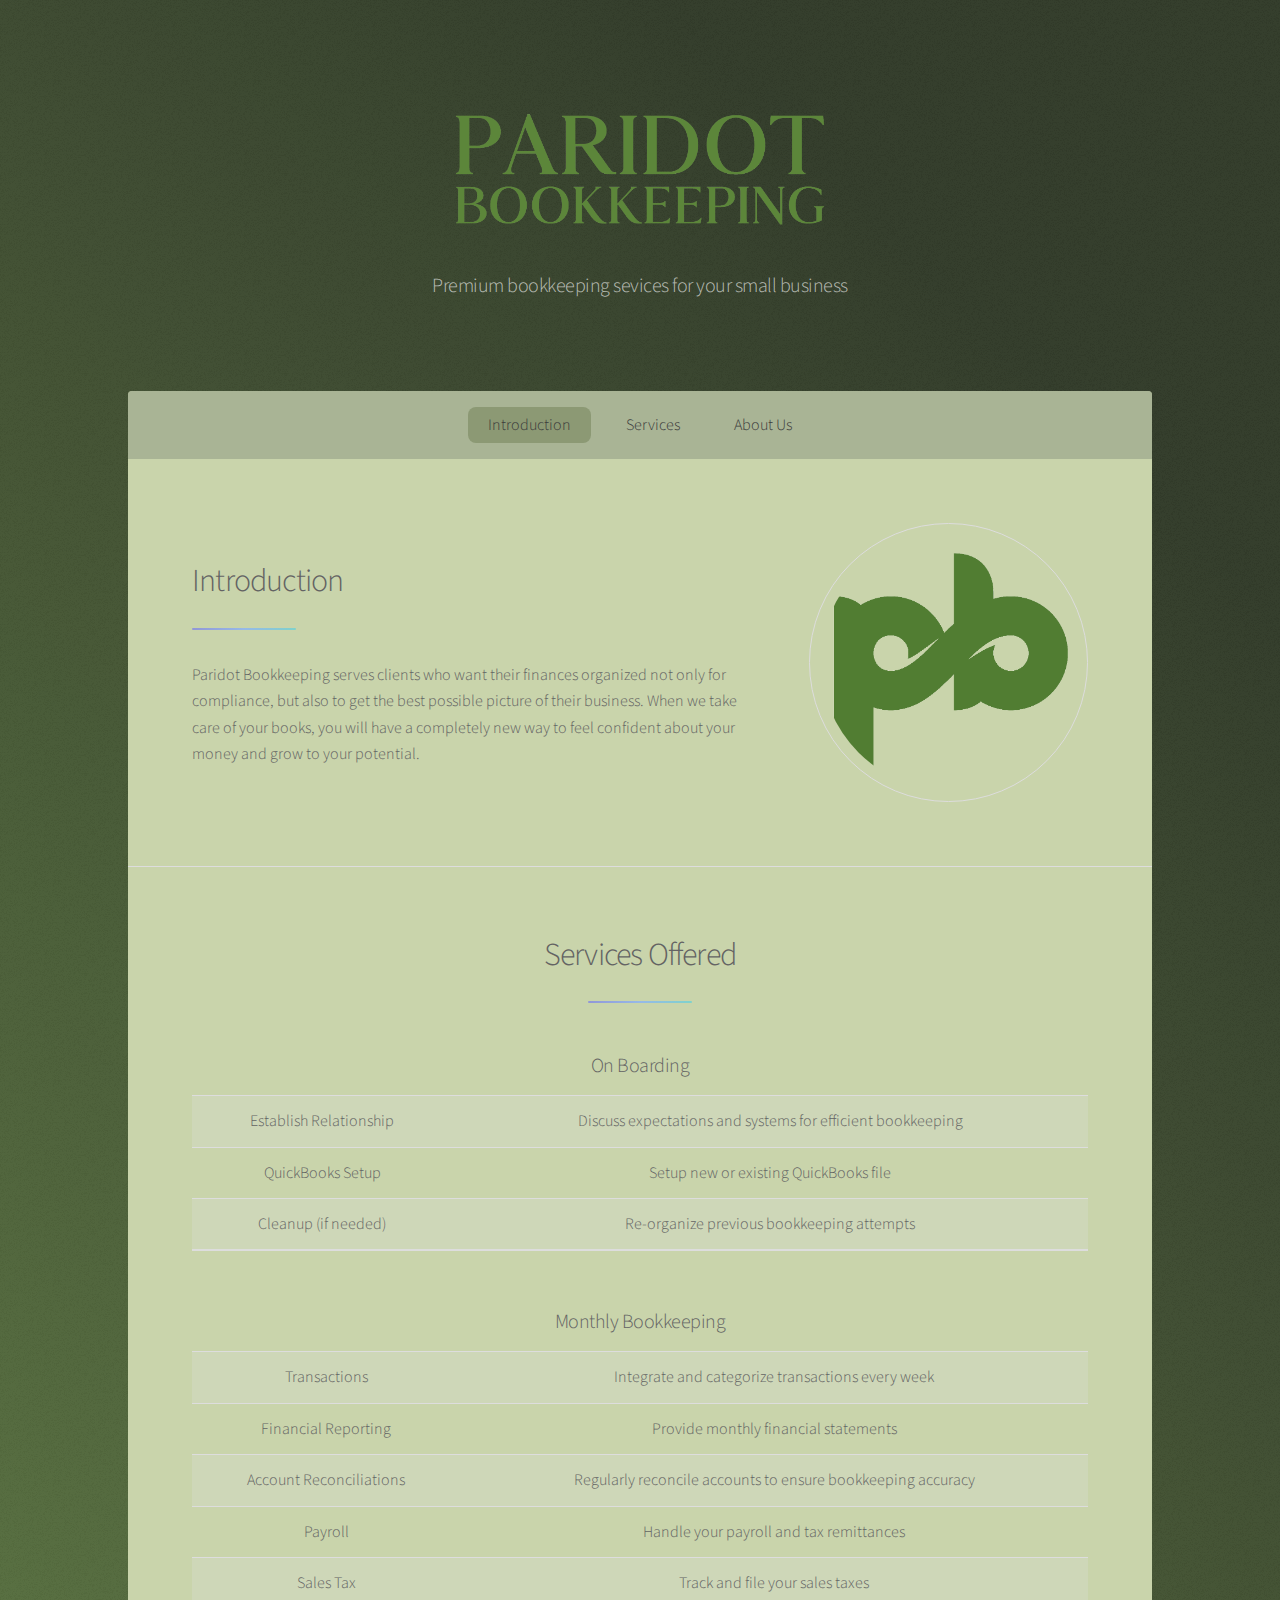
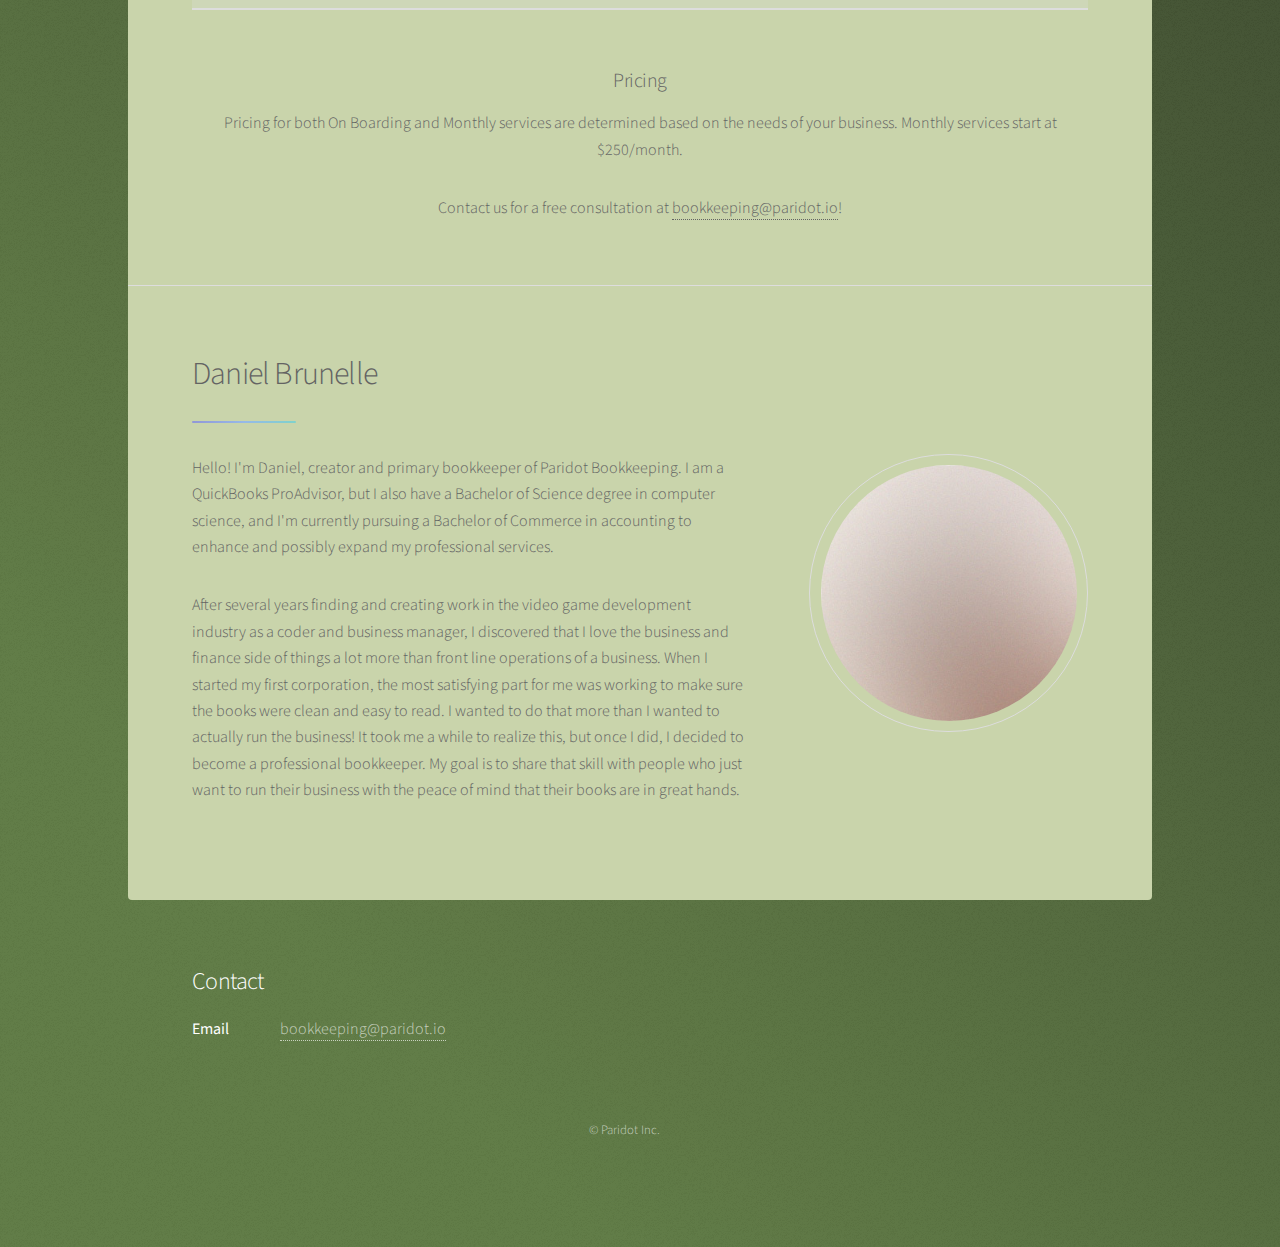
<file: index.html>
<!DOCTYPE HTML>
<!--
	Stellar by Pixelarity
	pixelarity.com | hello@pixelarity.com
	License: pixelarity.com/license
-->
<html>
	<head>
		<title>Paridot Bookkeeping</title>
		<link rel="icon" type="image/x-icon" href="images/pb_icon_3cy_icon.ico">
		<meta charset="utf-8" />
		<meta name="viewport" content="width=device-width, initial-scale=1, user-scalable=no" />
		<link rel="stylesheet" href="assets/css/main.css" />
		<noscript><link rel="stylesheet" href="assets/css/noscript.css" /></noscript>
	</head>
	<body class="is-preload">

		<!-- Wrapper -->
			<div id="wrapper">

				<!-- Header -->
					<header id="header" class="alt">
						<span class="logo"><img src="images/pb_text.png" alt="" style="width:430px;height:150px;"/></span>
						<h2>
						</h2>
						<p>
							Premium bookkeeping sevices for your small business
						</p>
						<!-- <p>Bookkeeping services for your small business</p> -->
					</header>

				<!-- Nav -->
					<nav id="nav">
						<ul>
							<li><a href="#intro" class="active">Introduction</a></li>
							<li><a href="#first">Services</a></li>
							<li><a href="#second">About Us</a></li>
						</ul>
					</nav>

				<!-- Main -->
					<div id="main">

						<!-- Introduction -->
							<section id="intro" class="main">
								<div class="spotlight">
									<div class="content">
										<header class="major">
											<h2>Introduction</h2>
										</header>
										<p>Paridot Bookkeeping serves clients who want their finances organized not only for compliance, but also to get the best possible picture of their business. When we take care of your books, you will have a completely new way to feel confident about your money and grow to your potential.</p>
										<!-- <ul class="actions">
											<li><a href="generic.html" class="button">Learn More</a></li>
										</ul> -->
									</div>
									<span class="image"><img src="images/pb_icon.png" alt="" /></span>
								</div>
							</section>

							<section id="first" class="main special">
								<header class="major">
									<h2>Services Offered</h2>
								</header>
								<h3>On Boarding</h3>
								<div class="table-wrapper">
									<table>
										<thead>
										</thead>
										<tbody>
											<tr>
												<td>Establish Relationship</td>
												<td>Discuss expectations and systems for efficient bookkeeping</td>
											</tr>
											<tr>
												<td>QuickBooks Setup</td>
												<td>Setup new or existing QuickBooks file</td>
											</tr>
											<tr>
												<td>Cleanup (if needed)</td>
												<td>Re-organize previous bookkeeping attempts</td>
											</tr>
										</tbody>
										<tfoot>
											<tr>
												<td colspan="2"></td>
											</tr>
										</tfoot>
									</table>
								</div>
								<h3>Monthly Bookkeeping</h3>
								<div class="table-wrapper">
									<table>
										<thead>
										</thead>
										<tbody>
											<tr>
												<td>Transactions</td>
												<td>Integrate and categorize transactions every week</td>
											</tr>
											<tr>
												<td>Financial Reporting</td>
												<td>Provide monthly financial statements</td>
											</tr>
											<tr>
												<td>Account Reconciliations</td>
												<td>Regularly reconcile accounts to ensure bookkeeping accuracy</td>
											</tr>
											<tr>
												<td>Payroll</td>
												<td>Handle your payroll and tax remittances</td>
											</tr>
											<tr>
												<td>Sales Tax</td>
												<td>Track and file your sales taxes</td>
											</tr>
										</tbody>
										<tfoot>
											<tr>
												<td colspan="2"></td>
											</tr>
										</tfoot>
									</table>
								</div>
								<h3>Pricing</h3>
								<p>Pricing for both On Boarding and Monthly services are determined based on the needs of your business. Monthly services start at $250/month.
									<p>Contact us for a free consultation at <a href="mailto:bookkeeping@paridot.io">bookkeeping@paridot.io</a>!</p>
									</p>

							</section>

						<!-- First Section -->
							<!-- <section id="first" class="main special">
								<header class="major">
									<h2>Services</h2>
								</header>
								<ul class="features">
									<li>
										<span class="icon solid major style1 fa-code"></span>
										<h3>Transaction Categorization</h3>
										<p>The foundation of Accounting - we will create and maintain a chart of accounts based on how you run your business</p>
									</li>
									<li>
										<span class="icon major style3 fa-copy"></span>
										<h3>Financial Reports</h3>
										<p>We will regularly provide you with reports to show you where you are doing well and where you could improve</p>
									</li>
									<li>
										<span class="icon major style5 fa-gem"></span>
										<h3>Payroll</h3>
										<p>If you pay wages or salaries, we can take care of that for you</p>
									</li>
								</ul>
								<footer class="major">
									<ul class="actions special">
										<li><a href="generic.html" class="button">Learn More</a></li>
									</ul>
								</footer>
							</section> -->


						<!-- Get Started -->
							<section id="second" class="main ">
								<div class="spotlight">
									<div class="content">
										<header class="major">
											<h2>Daniel Brunelle</h2>
										</header>
										<p>Hello! I'm Daniel, creator and primary bookkeeper of Paridot Bookkeeping. I am a QuickBooks ProAdvisor, but I also have a Bachelor of Science degree in computer science, and I'm currently pursuing a Bachelor of Commerce in accounting to enhance and possibly expand my professional services.
											<p>After several years finding and creating work in the video game development industry as a coder and business manager, I discovered that I love the business and finance side of things a lot more than front line operations of a business. When I started my first corporation, the most satisfying part for me was working to make sure the books were clean and easy to read. I wanted to do that more than I wanted to actually run the business! It took me a while to realize this, but once I did, I decided to become a professional bookkeeper. My goal is to share that skill with people who just want to run their business with the peace of mind that their books are in great hands. 
												</p>
										</p>
									</div>
									<span class="image"><img src="images/pic01.jpg" alt="" /></span>
								</div>
							</section>

					</div>

				<!-- Footer -->
					<footer id="footer">

						<section>
							<h2>Contact</h2>
							<dl class="alt">
								<dt>Email</dt>
								<dd><a href="mailto:bookkeeping@paridot.io">bookkeeping@paridot.io</a></dd>

							</dl>
							<ul class="icons">
								<!-- <li><a href="#" class="icon brands fa-instagram alt"><span class="label">Instagram</span></a></li> -->
							</ul>
						</section>
						<p class="copyright">&copy; Paridot Inc.</p>
					</footer>
			</div>

		<!-- Scripts -->
			<script src="assets/js/jquery.min.js"></script>
			<script src="assets/js/jquery.scrollex.min.js"></script>
			<script src="assets/js/jquery.scrolly.min.js"></script>
			<script src="assets/js/browser.min.js"></script>
			<script src="assets/js/breakpoints.min.js"></script>
			<script src="assets/js/util.js"></script>
			<script src="assets/js/main.js"></script>

	</body>
</html>
</file>
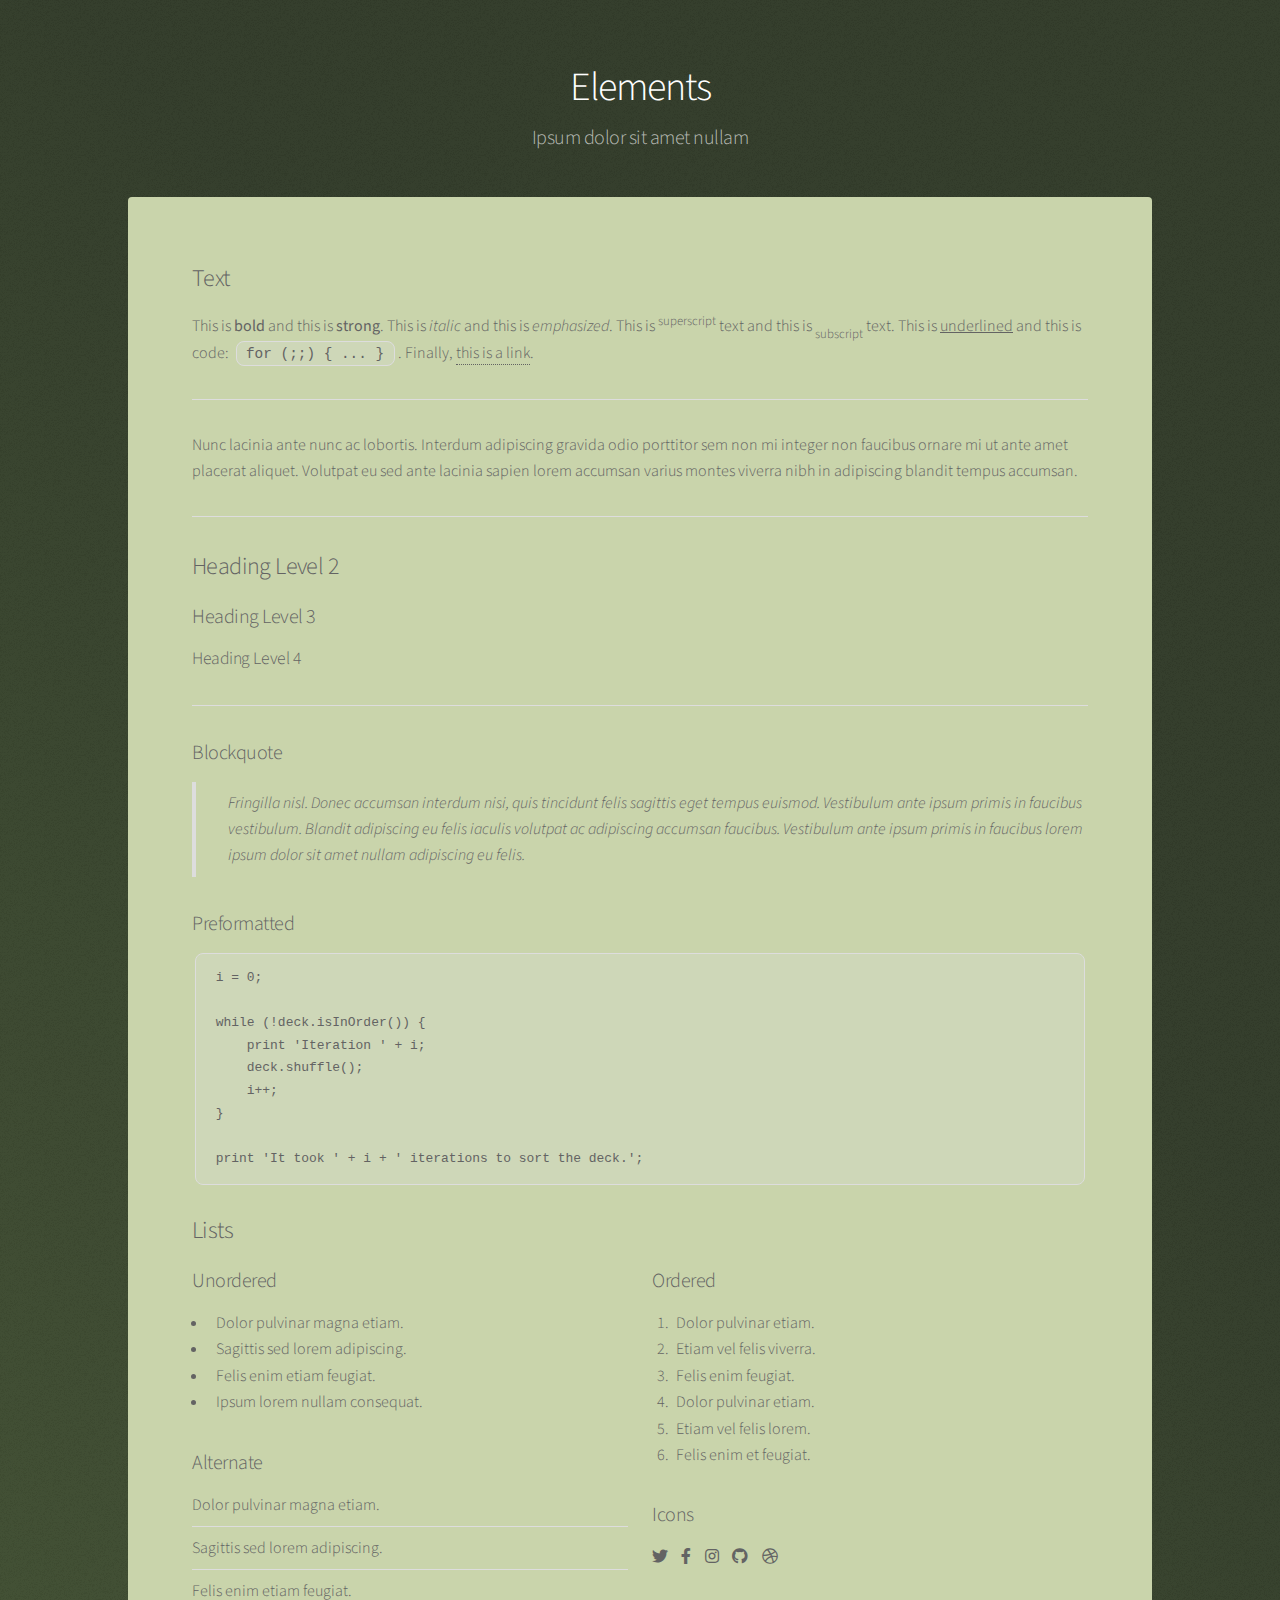
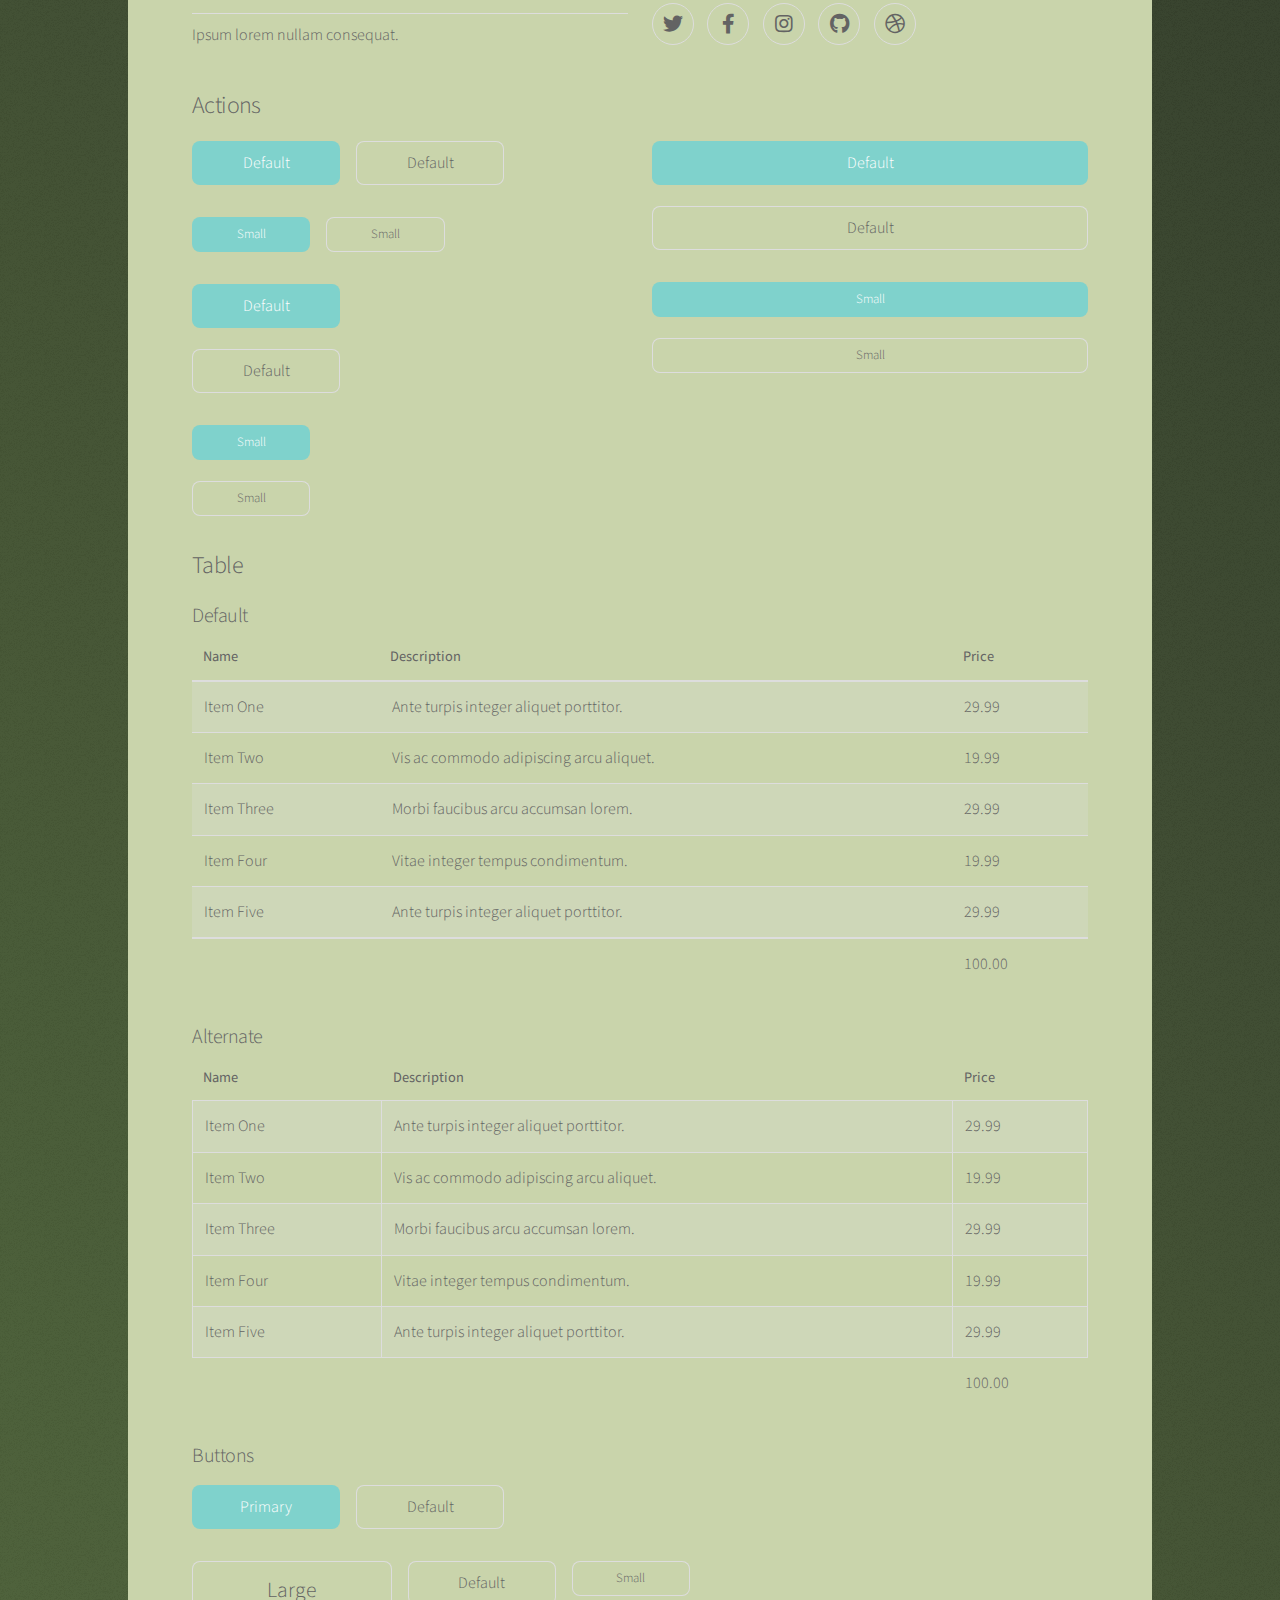
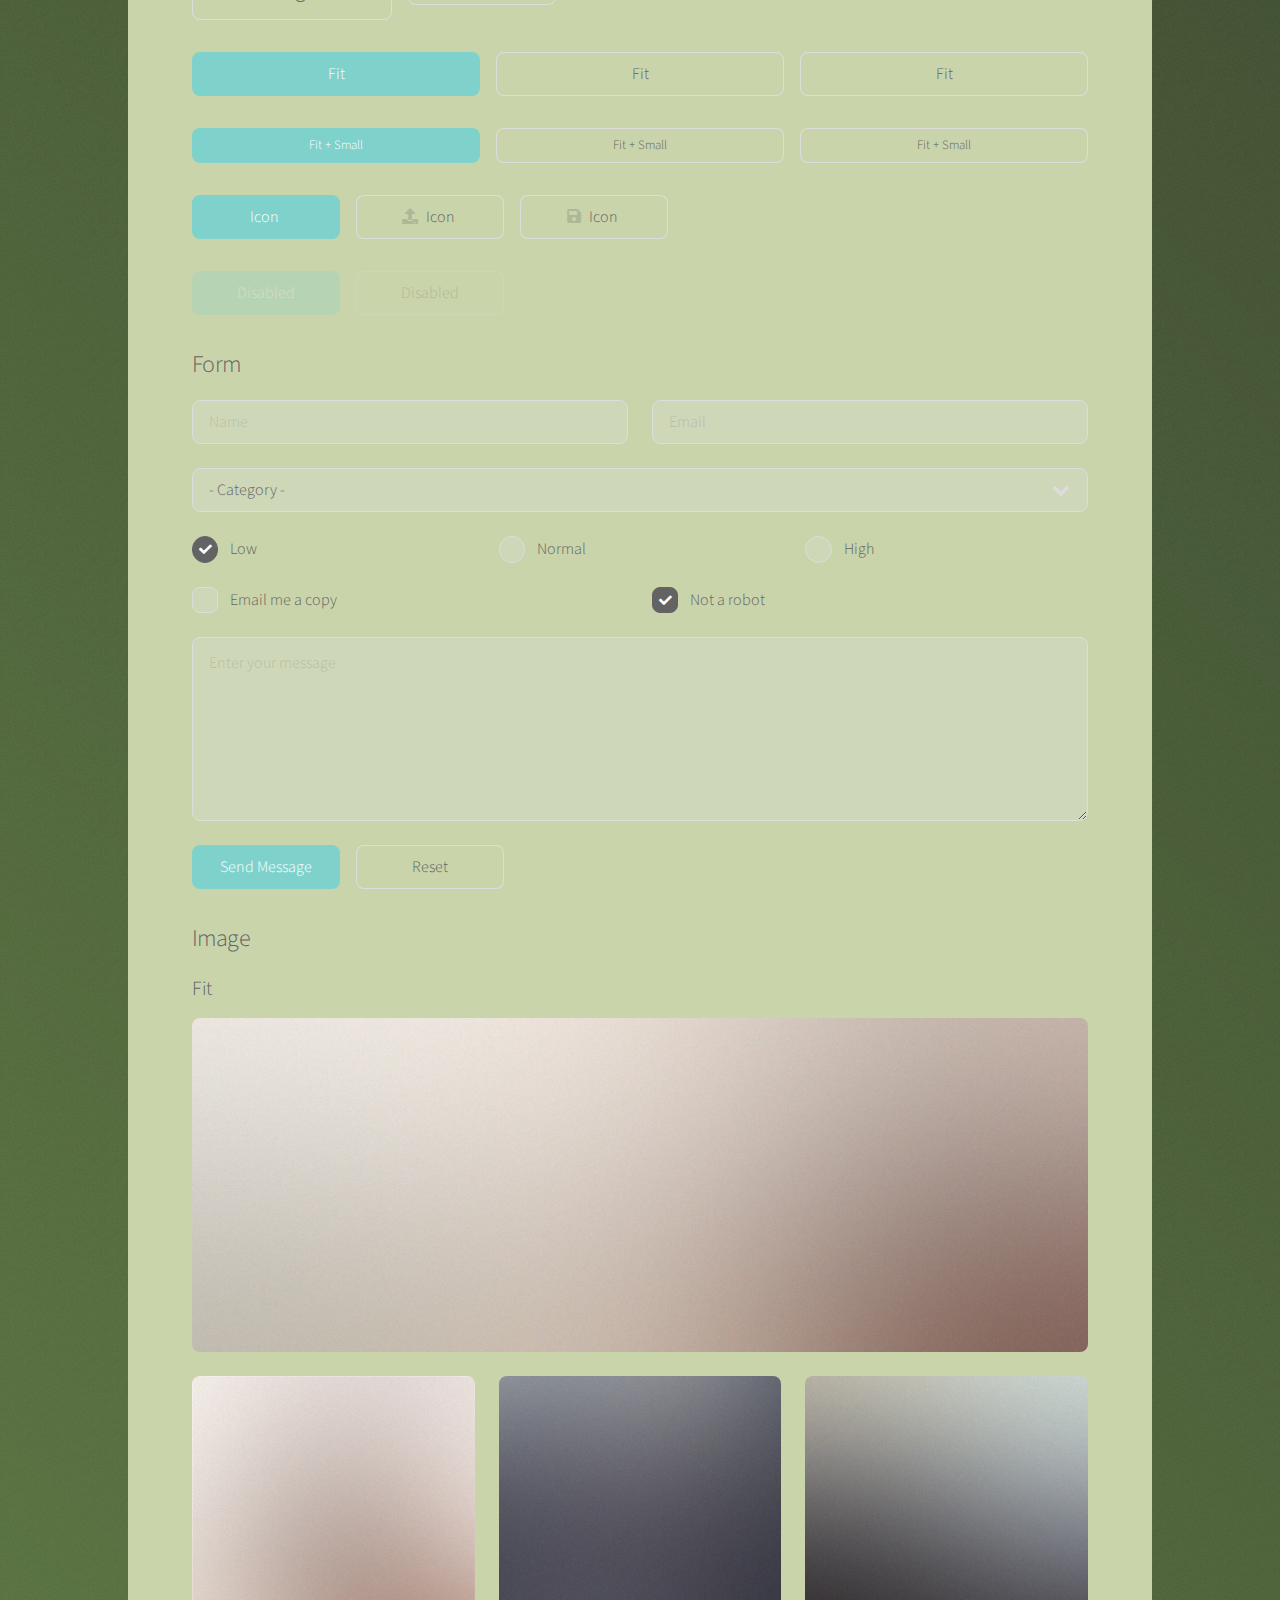
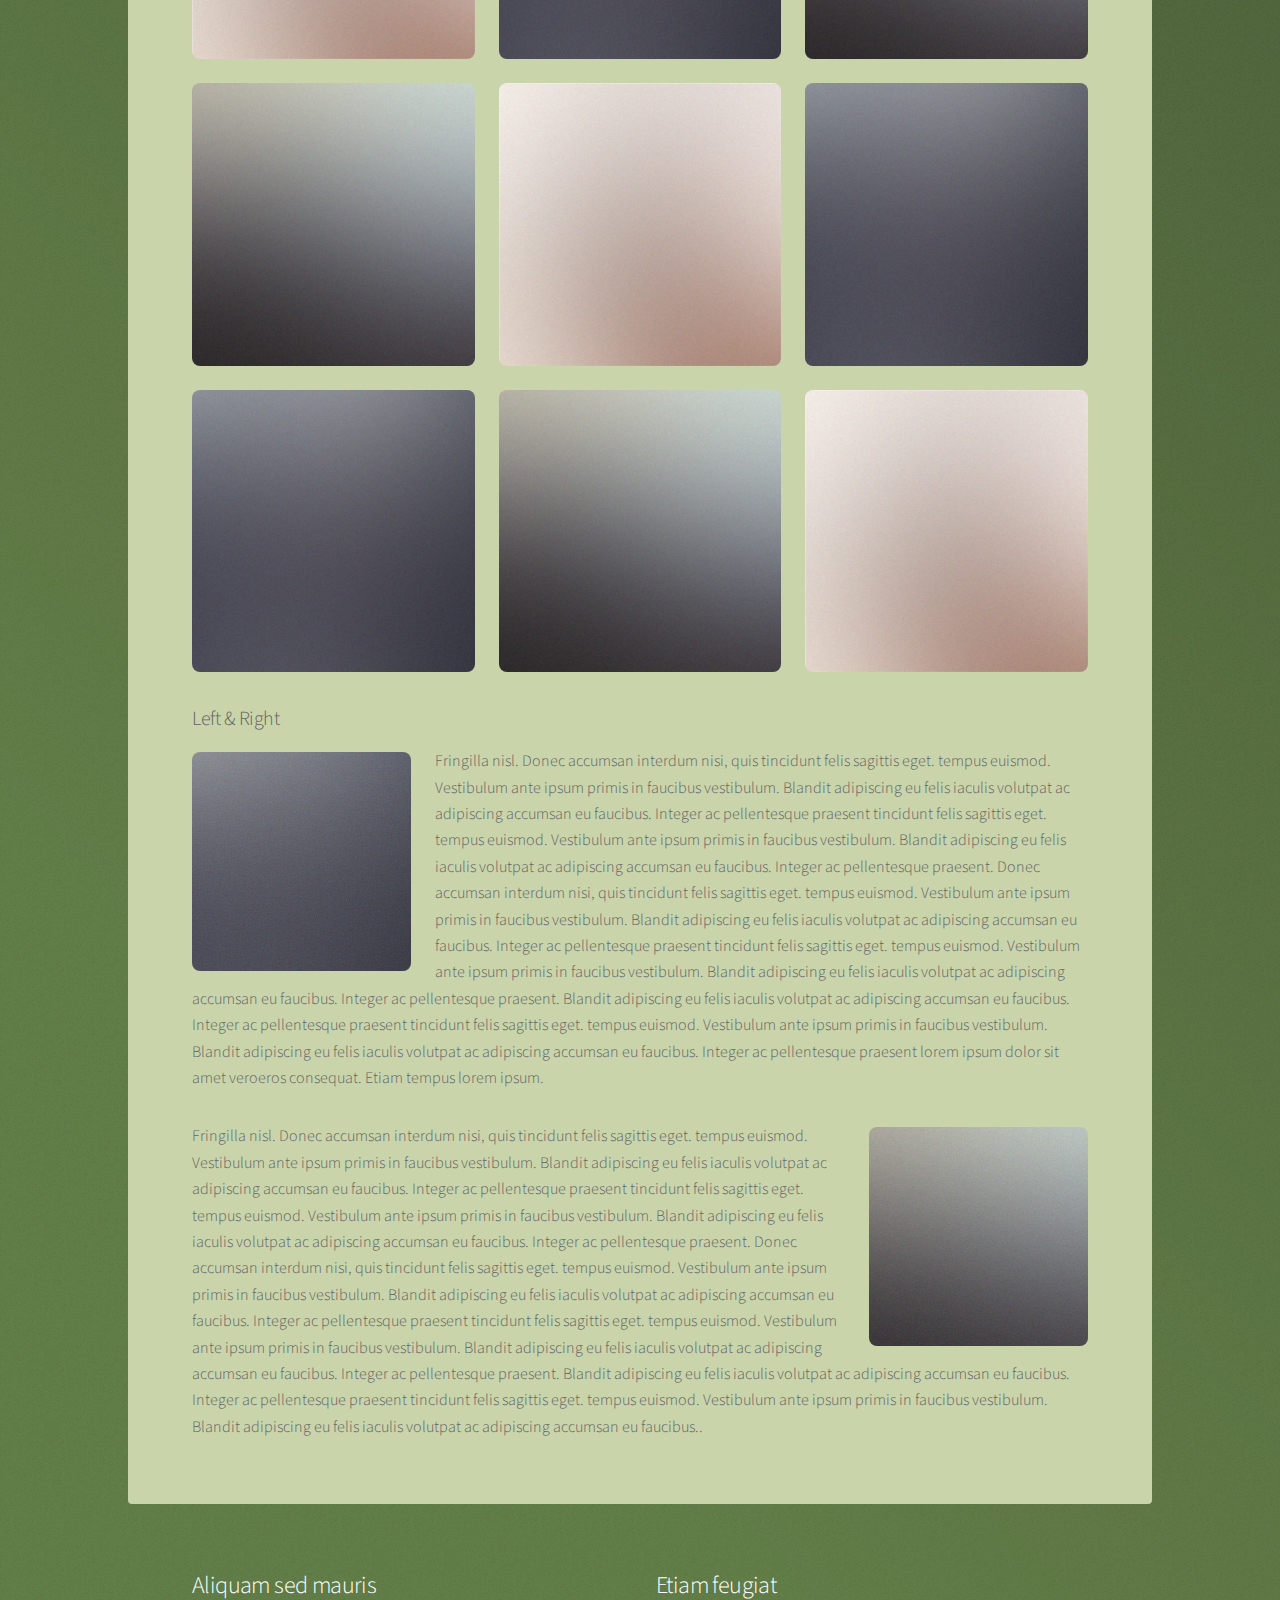
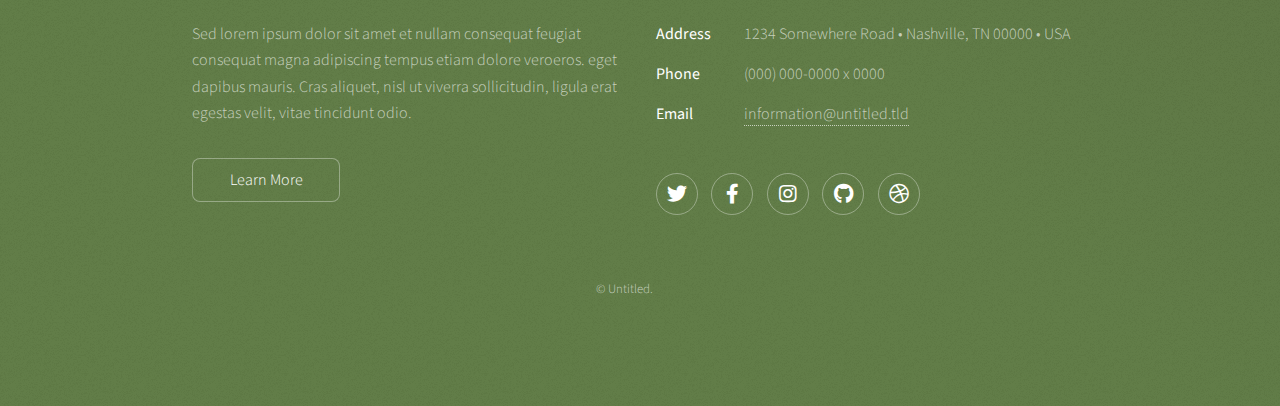
<file: elements.html>
<!DOCTYPE HTML>
<!--
	Stellar by Pixelarity
	pixelarity.com | hello@pixelarity.com
	License: pixelarity.com/license
-->
<html>
	<head>
		<title>Untitled</title>
		<meta charset="utf-8" />
		<meta name="viewport" content="width=device-width, initial-scale=1, user-scalable=no" />
		<link rel="stylesheet" href="assets/css/main.css" />
		<noscript><link rel="stylesheet" href="assets/css/noscript.css" /></noscript>
	</head>
	<body class="is-preload">

		<!-- Wrapper -->
			<div id="wrapper">

				<!-- Header -->
					<header id="header">
						<h1>Elements</h1>
						<p>Ipsum dolor sit amet nullam</p>
					</header>

				<!-- Main -->
					<div id="main">

						<!-- Content -->
							<section id="content" class="main">

								<!-- Text -->
									<section>
										<h2>Text</h2>
										<p>This is <b>bold</b> and this is <strong>strong</strong>. This is <i>italic</i> and this is <em>emphasized</em>.
										This is <sup>superscript</sup> text and this is <sub>subscript</sub> text.
										This is <u>underlined</u> and this is code: <code>for (;;) { ... }</code>. Finally, <a href="#">this is a link</a>.</p>
										<hr />
										<p>Nunc lacinia ante nunc ac lobortis. Interdum adipiscing gravida odio porttitor sem non mi integer non faucibus ornare mi ut ante amet placerat aliquet. Volutpat eu sed ante lacinia sapien lorem accumsan varius montes viverra nibh in adipiscing blandit tempus accumsan.</p>
										<hr />
										<h2>Heading Level 2</h2>
										<h3>Heading Level 3</h3>
										<h4>Heading Level 4</h4>
										<hr />
										<h3>Blockquote</h3>
										<blockquote>Fringilla nisl. Donec accumsan interdum nisi, quis tincidunt felis sagittis eget tempus euismod. Vestibulum ante ipsum primis in faucibus vestibulum. Blandit adipiscing eu felis iaculis volutpat ac adipiscing accumsan faucibus. Vestibulum ante ipsum primis in faucibus lorem ipsum dolor sit amet nullam adipiscing eu felis.</blockquote>
										<h3>Preformatted</h3>
										<pre><code>i = 0;

while (!deck.isInOrder()) {
    print 'Iteration ' + i;
    deck.shuffle();
    i++;
}

print 'It took ' + i + ' iterations to sort the deck.';</code></pre>
									</section>

								<!-- Lists -->
									<section>
										<h2>Lists</h2>
										<div class="row">
											<div class="col-6 col-12-medium">
												<h3>Unordered</h3>
												<ul>
													<li>Dolor pulvinar magna etiam.</li>
													<li>Sagittis sed lorem adipiscing.</li>
													<li>Felis enim etiam feugiat.</li>
													<li>Ipsum lorem nullam consequat.</li>
												</ul>
												<h3>Alternate</h3>
												<ul class="alt">
													<li>Dolor pulvinar magna etiam.</li>
													<li>Sagittis sed lorem adipiscing.</li>
													<li>Felis enim etiam feugiat.</li>
													<li>Ipsum lorem nullam consequat.</li>
												</ul>
											</div>
											<div class="col-6 col-12-medium">
												<h3>Ordered</h3>
												<ol>
													<li>Dolor pulvinar etiam.</li>
													<li>Etiam vel felis viverra.</li>
													<li>Felis enim feugiat.</li>
													<li>Dolor pulvinar etiam.</li>
													<li>Etiam vel felis lorem.</li>
													<li>Felis enim et feugiat.</li>
												</ol>
												<h3>Icons</h3>
												<ul class="icons">
													<li><a href="#" class="icon brands fa-twitter"><span class="label">Twitter</span></a></li>
													<li><a href="#" class="icon brands fa-facebook-f"><span class="label">Facebook</span></a></li>
													<li><a href="#" class="icon brands fa-instagram"><span class="label">Instagram</span></a></li>
													<li><a href="#" class="icon brands fa-github"><span class="label">GitHub</span></a></li>
													<li><a href="#" class="icon brands fa-dribbble"><span class="label">Dribbble</span></a></li>
												</ul>
												<ul class="icons">
													<li><a href="#" class="icon brands alt fa-twitter"><span class="label">Twitter</span></a></li>
													<li><a href="#" class="icon brands alt fa-facebook-f"><span class="label">Facebook</span></a></li>
													<li><a href="#" class="icon brands alt fa-instagram"><span class="label">Instagram</span></a></li>
													<li><a href="#" class="icon brands alt fa-github"><span class="label">GitHub</span></a></li>
													<li><a href="#" class="icon brands alt fa-dribbble"><span class="label">Dribbble</span></a></li>
												</ul>
											</div>
										</div>
										<h2>Actions</h2>
										<div class="row">
											<div class="col-6 col-12-medium">
												<ul class="actions">
													<li><a href="#" class="button primary">Default</a></li>
													<li><a href="#" class="button">Default</a></li>
												</ul>
												<ul class="actions small">
													<li><a href="#" class="button primary small">Small</a></li>
													<li><a href="#" class="button small">Small</a></li>
												</ul>
												<ul class="actions stacked">
													<li><a href="#" class="button primary">Default</a></li>
													<li><a href="#" class="button">Default</a></li>
												</ul>
												<ul class="actions stacked">
													<li><a href="#" class="button primary small">Small</a></li>
													<li><a href="#" class="button small">Small</a></li>
												</ul>
											</div>
											<div class="col-6 col-12-medium">
												<ul class="actions stacked">
													<li><a href="#" class="button primary fit">Default</a></li>
													<li><a href="#" class="button fit">Default</a></li>
												</ul>
												<ul class="actions stacked">
													<li><a href="#" class="button primary small fit">Small</a></li>
													<li><a href="#" class="button small fit">Small</a></li>
												</ul>
											</div>
										</div>
									</section>

								<!-- Table -->
									<section>
										<h2>Table</h2>
										<h3>Default</h3>
										<div class="table-wrapper">
											<table>
												<thead>
													<tr>
														<th>Name</th>
														<th>Description</th>
														<th>Price</th>
													</tr>
												</thead>
												<tbody>
													<tr>
														<td>Item One</td>
														<td>Ante turpis integer aliquet porttitor.</td>
														<td>29.99</td>
													</tr>
													<tr>
														<td>Item Two</td>
														<td>Vis ac commodo adipiscing arcu aliquet.</td>
														<td>19.99</td>
													</tr>
													<tr>
														<td>Item Three</td>
														<td> Morbi faucibus arcu accumsan lorem.</td>
														<td>29.99</td>
													</tr>
													<tr>
														<td>Item Four</td>
														<td>Vitae integer tempus condimentum.</td>
														<td>19.99</td>
													</tr>
													<tr>
														<td>Item Five</td>
														<td>Ante turpis integer aliquet porttitor.</td>
														<td>29.99</td>
													</tr>
												</tbody>
												<tfoot>
													<tr>
														<td colspan="2"></td>
														<td>100.00</td>
													</tr>
												</tfoot>
											</table>
										</div>

										<h3>Alternate</h3>
										<div class="table-wrapper">
											<table class="alt">
												<thead>
													<tr>
														<th>Name</th>
														<th>Description</th>
														<th>Price</th>
													</tr>
												</thead>
												<tbody>
													<tr>
														<td>Item One</td>
														<td>Ante turpis integer aliquet porttitor.</td>
														<td>29.99</td>
													</tr>
													<tr>
														<td>Item Two</td>
														<td>Vis ac commodo adipiscing arcu aliquet.</td>
														<td>19.99</td>
													</tr>
													<tr>
														<td>Item Three</td>
														<td> Morbi faucibus arcu accumsan lorem.</td>
														<td>29.99</td>
													</tr>
													<tr>
														<td>Item Four</td>
														<td>Vitae integer tempus condimentum.</td>
														<td>19.99</td>
													</tr>
													<tr>
														<td>Item Five</td>
														<td>Ante turpis integer aliquet porttitor.</td>
														<td>29.99</td>
													</tr>
												</tbody>
												<tfoot>
													<tr>
														<td colspan="2"></td>
														<td>100.00</td>
													</tr>
												</tfoot>
											</table>
										</div>
									</section>

								<!-- Buttons -->
									<section>
										<h3>Buttons</h3>
										<ul class="actions">
											<li><a href="#" class="button primary">Primary</a></li>
											<li><a href="#" class="button">Default</a></li>
										</ul>
										<ul class="actions">
											<li><a href="#" class="button large">Large</a></li>
											<li><a href="#" class="button">Default</a></li>
											<li><a href="#" class="button small">Small</a></li>
										</ul>
										<ul class="actions fit">
											<li><a href="#" class="button primary fit">Fit</a></li>
											<li><a href="#" class="button fit">Fit</a></li>
											<li><a href="#" class="button fit">Fit</a></li>
										</ul>
										<ul class="actions fit small">
											<li><a href="#" class="button primary fit small">Fit + Small</a></li>
											<li><a href="#" class="button fit small">Fit + Small</a></li>
											<li><a href="#" class="button fit small">Fit + Small</a></li>
										</ul>
										<ul class="actions">
											<li><a href="#" class="button primary icon solidfa-download">Icon</a></li>
											<li><a href="#" class="button icon solid fa-upload">Icon</a></li>
											<li><a href="#" class="button icon solid fa-save">Icon</a></li>
										</ul>
										<ul class="actions">
											<li><span class="button primary disabled">Disabled</span></li>
											<li><span class="button disabled">Disabled</span></li>
										</ul>
									</section>

								<!-- Form -->
									<section>
										<h2>Form</h2>
										<form method="post" action="#">
											<div class="row gtr-uniform">
												<div class="col-6 col-12-xsmall">
													<input type="text" name="demo-name" id="demo-name" value="" placeholder="Name" />
												</div>
												<div class="col-6 col-12-xsmall">
													<input type="email" name="demo-email" id="demo-email" value="" placeholder="Email" />
												</div>
												<div class="col-12">
													<select name="demo-category" id="demo-category">
														<option value="">- Category -</option>
														<option value="1">Manufacturing</option>
														<option value="1">Shipping</option>
														<option value="1">Administration</option>
														<option value="1">Human Resources</option>
													</select>
												</div>
												<div class="col-4 col-12-small">
													<input type="radio" id="demo-priority-low" name="demo-priority" checked>
													<label for="demo-priority-low">Low</label>
												</div>
												<div class="col-4 col-12-small">
													<input type="radio" id="demo-priority-normal" name="demo-priority">
													<label for="demo-priority-normal">Normal</label>
												</div>
												<div class="col-4 col-12-small">
													<input type="radio" id="demo-priority-high" name="demo-priority">
													<label for="demo-priority-high">High</label>
												</div>
												<div class="col-6 col-12-small">
													<input type="checkbox" id="demo-copy" name="demo-copy">
													<label for="demo-copy">Email me a copy</label>
												</div>
												<div class="col-6 col-12-small">
													<input type="checkbox" id="demo-human" name="demo-human" checked>
													<label for="demo-human">Not a robot</label>
												</div>
												<div class="col-12">
													<textarea name="demo-message" id="demo-message" placeholder="Enter your message" rows="6"></textarea>
												</div>
												<div class="col-12">
													<ul class="actions">
														<li><input type="submit" value="Send Message" class="primary" /></li>
														<li><input type="reset" value="Reset" /></li>
													</ul>
												</div>
											</div>
										</form>
									</section>

								<!-- Image -->
									<section>
										<h2>Image</h2>
										<h3>Fit</h3>
										<div class="box alt">
											<div class="row gtr-uniform">
												<div class="col-12"><span class="image fit"><img src="images/pic04.jpg" alt="" /></span></div>
												<div class="col-4"><span class="image fit"><img src="images/pic01.jpg" alt="" /></span></div>
												<div class="col-4"><span class="image fit"><img src="images/pic02.jpg" alt="" /></span></div>
												<div class="col-4"><span class="image fit"><img src="images/pic03.jpg" alt="" /></span></div>
												<div class="col-4"><span class="image fit"><img src="images/pic03.jpg" alt="" /></span></div>
												<div class="col-4"><span class="image fit"><img src="images/pic01.jpg" alt="" /></span></div>
												<div class="col-4"><span class="image fit"><img src="images/pic02.jpg" alt="" /></span></div>
												<div class="col-4"><span class="image fit"><img src="images/pic02.jpg" alt="" /></span></div>
												<div class="col-4"><span class="image fit"><img src="images/pic03.jpg" alt="" /></span></div>
												<div class="col-4"><span class="image fit"><img src="images/pic01.jpg" alt="" /></span></div>
											</div>
										</div>
										<h3>Left &amp; Right</h3>
										<p><span class="image left"><img src="images/pic05.jpg" alt="" /></span>Fringilla nisl. Donec accumsan interdum nisi, quis tincidunt felis sagittis eget. tempus euismod. Vestibulum ante ipsum primis in faucibus vestibulum. Blandit adipiscing eu felis iaculis volutpat ac adipiscing accumsan eu faucibus. Integer ac pellentesque praesent tincidunt felis sagittis eget. tempus euismod. Vestibulum ante ipsum primis in faucibus vestibulum. Blandit adipiscing eu felis iaculis volutpat ac adipiscing accumsan eu faucibus. Integer ac pellentesque praesent. Donec accumsan interdum nisi, quis tincidunt felis sagittis eget. tempus euismod. Vestibulum ante ipsum primis in faucibus vestibulum. Blandit adipiscing eu felis iaculis volutpat ac adipiscing accumsan eu faucibus. Integer ac pellentesque praesent tincidunt felis sagittis eget. tempus euismod. Vestibulum ante ipsum primis in faucibus vestibulum. Blandit adipiscing eu felis iaculis volutpat ac adipiscing accumsan eu faucibus. Integer ac pellentesque praesent. Blandit adipiscing eu felis iaculis volutpat ac adipiscing accumsan eu faucibus. Integer ac pellentesque praesent tincidunt felis sagittis eget. tempus euismod. Vestibulum ante ipsum primis in faucibus vestibulum. Blandit adipiscing eu felis iaculis volutpat ac adipiscing accumsan eu faucibus. Integer ac pellentesque praesent lorem ipsum dolor sit amet veroeros consequat. Etiam tempus lorem ipsum.</p>
										<p><span class="image right"><img src="images/pic06.jpg" alt="" /></span>Fringilla nisl. Donec accumsan interdum nisi, quis tincidunt felis sagittis eget. tempus euismod. Vestibulum ante ipsum primis in faucibus vestibulum. Blandit adipiscing eu felis iaculis volutpat ac adipiscing accumsan eu faucibus. Integer ac pellentesque praesent tincidunt felis sagittis eget. tempus euismod. Vestibulum ante ipsum primis in faucibus vestibulum. Blandit adipiscing eu felis iaculis volutpat ac adipiscing accumsan eu faucibus. Integer ac pellentesque praesent. Donec accumsan interdum nisi, quis tincidunt felis sagittis eget. tempus euismod. Vestibulum ante ipsum primis in faucibus vestibulum. Blandit adipiscing eu felis iaculis volutpat ac adipiscing accumsan eu faucibus. Integer ac pellentesque praesent tincidunt felis sagittis eget. tempus euismod. Vestibulum ante ipsum primis in faucibus vestibulum. Blandit adipiscing eu felis iaculis volutpat ac adipiscing accumsan eu faucibus. Integer ac pellentesque praesent. Blandit adipiscing eu felis iaculis volutpat ac adipiscing accumsan eu faucibus. Integer ac pellentesque praesent tincidunt felis sagittis eget. tempus euismod. Vestibulum ante ipsum primis in faucibus vestibulum. Blandit adipiscing eu felis iaculis volutpat ac adipiscing accumsan eu faucibus..</p>
									</section>

							</section>

					</div>

				<!-- Footer -->
					<footer id="footer">
						<section>
							<h2>Aliquam sed mauris</h2>
							<p>Sed lorem ipsum dolor sit amet et nullam consequat feugiat consequat magna adipiscing tempus etiam dolore veroeros. eget dapibus mauris. Cras aliquet, nisl ut viverra sollicitudin, ligula erat egestas velit, vitae tincidunt odio.</p>
							<ul class="actions">
								<li><a href="#" class="button">Learn More</a></li>
							</ul>
						</section>
						<section>
							<h2>Etiam feugiat</h2>
							<dl class="alt">
								<dt>Address</dt>
								<dd>1234 Somewhere Road &bull; Nashville, TN 00000 &bull; USA</dd>
								<dt>Phone</dt>
								<dd>(000) 000-0000 x 0000</dd>
								<dt>Email</dt>
								<dd><a href="#">information@untitled.tld</a></dd>
							</dl>
							<ul class="icons">
								<li><a href="#" class="icon brands fa-twitter alt"><span class="label">Twitter</span></a></li>
								<li><a href="#" class="icon brands fa-facebook-f alt"><span class="label">Facebook</span></a></li>
								<li><a href="#" class="icon brands fa-instagram alt"><span class="label">Instagram</span></a></li>
								<li><a href="#" class="icon brands fa-github alt"><span class="label">GitHub</span></a></li>
								<li><a href="#" class="icon brands fa-dribbble alt"><span class="label">Dribbble</span></a></li>
							</ul>
						</section>
						<p class="copyright">&copy; Untitled.</p>
					</footer>

			</div>

		<!-- Scripts -->
			<script src="assets/js/jquery.min.js"></script>
			<script src="assets/js/jquery.scrollex.min.js"></script>
			<script src="assets/js/jquery.scrolly.min.js"></script>
			<script src="assets/js/browser.min.js"></script>
			<script src="assets/js/breakpoints.min.js"></script>
			<script src="assets/js/util.js"></script>
			<script src="assets/js/main.js"></script>

	</body>
</html>
</file>
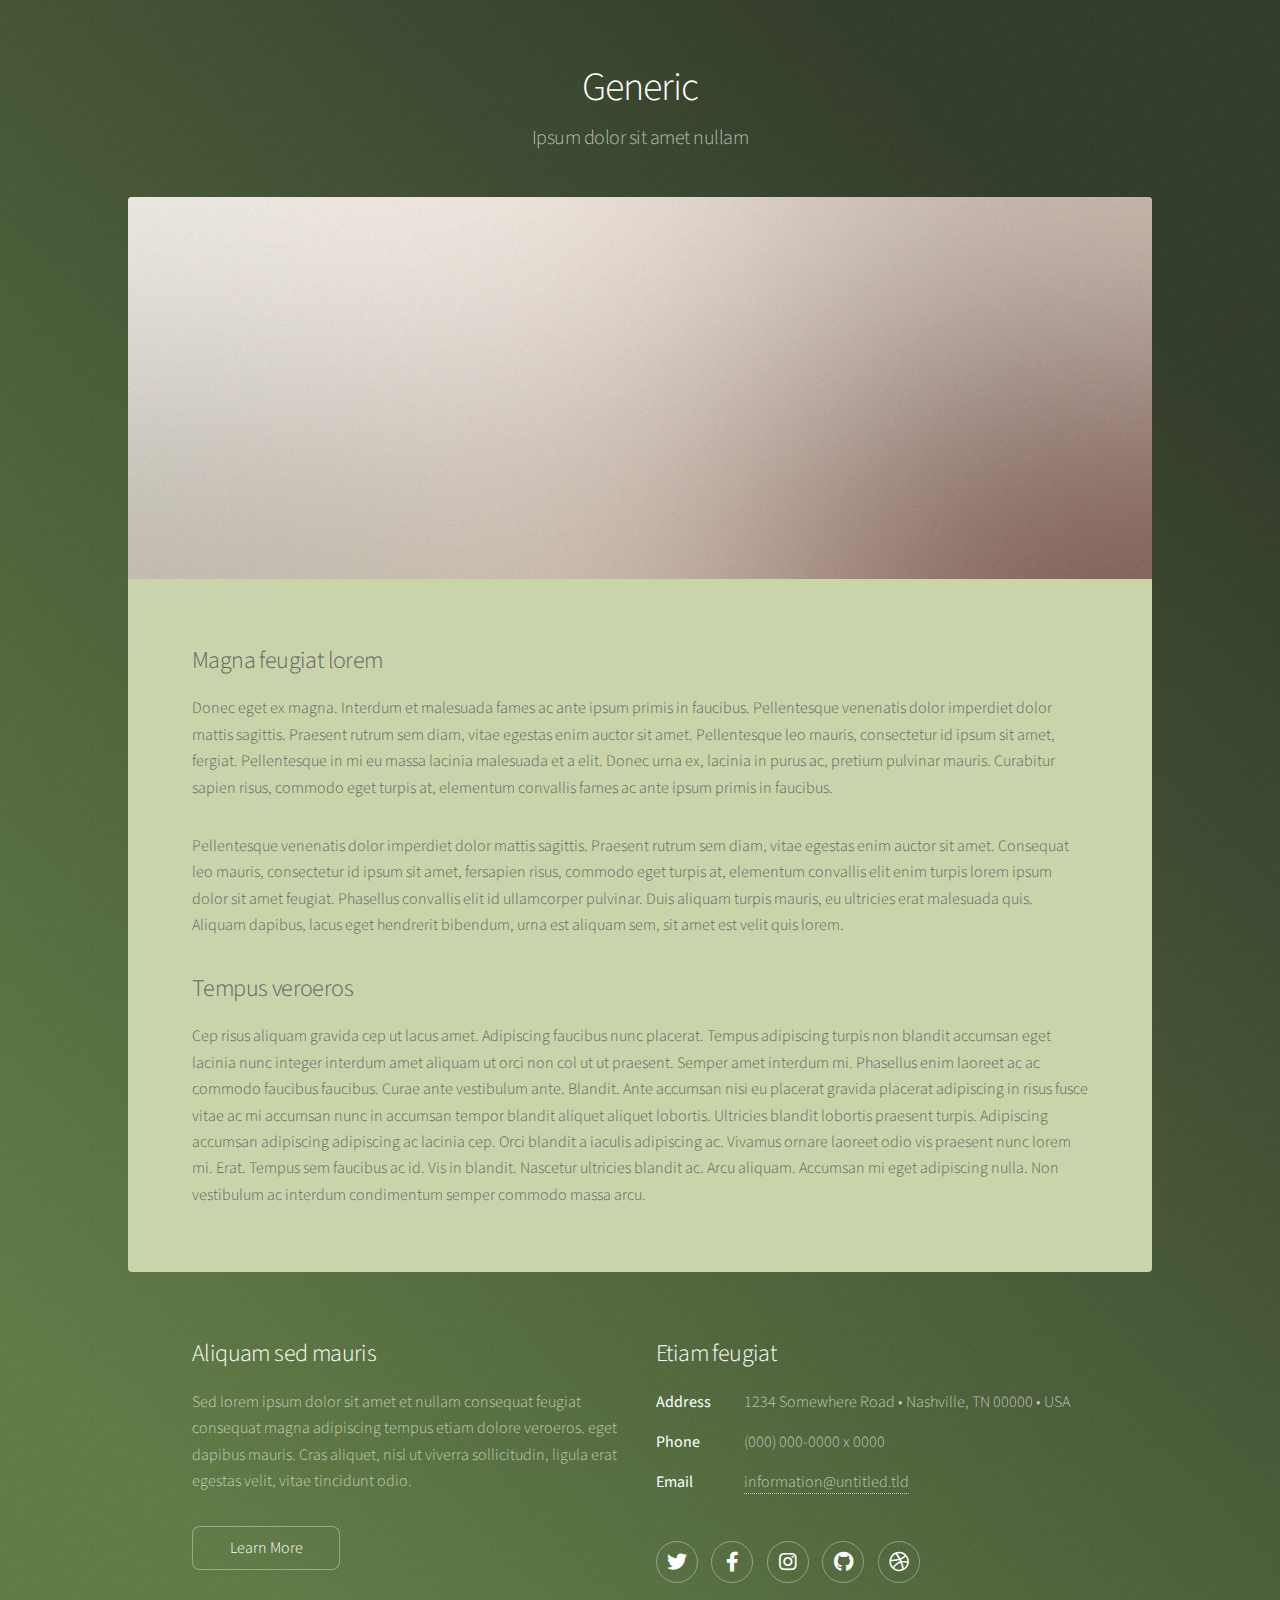
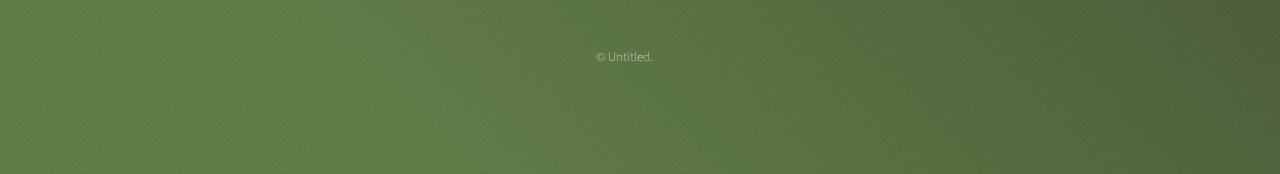
<file: generic.html>
<!DOCTYPE HTML>
<!--
	Stellar by Pixelarity
	pixelarity.com | hello@pixelarity.com
	License: pixelarity.com/license
-->
<html>
	<head>
		<title>Untitled</title>
		<meta charset="utf-8" />
		<meta name="viewport" content="width=device-width, initial-scale=1, user-scalable=no" />
		<link rel="stylesheet" href="assets/css/main.css" />
		<noscript><link rel="stylesheet" href="assets/css/noscript.css" /></noscript>
	</head>
	<body class="is-preload">

		<!-- Wrapper -->
			<div id="wrapper">

				<!-- Header -->
					<header id="header">
						<h1>Generic</h1>
						<p>Ipsum dolor sit amet nullam</p>
					</header>

				<!-- Main -->
					<div id="main">

						<!-- Content -->
							<section id="content" class="main">
								<span class="image main"><img src="images/pic04.jpg" alt="" /></span>
								<h2>Magna feugiat lorem</h2>
								<p>Donec eget ex magna. Interdum et malesuada fames ac ante ipsum primis in faucibus. Pellentesque venenatis dolor imperdiet dolor mattis sagittis. Praesent rutrum sem diam, vitae egestas enim auctor sit amet. Pellentesque leo mauris, consectetur id ipsum sit amet, fergiat. Pellentesque in mi eu massa lacinia malesuada et a elit. Donec urna ex, lacinia in purus ac, pretium pulvinar mauris. Curabitur sapien risus, commodo eget turpis at, elementum convallis fames ac ante ipsum primis in faucibus.</p>
								<p>Pellentesque venenatis dolor imperdiet dolor mattis sagittis. Praesent rutrum sem diam, vitae egestas enim auctor sit amet. Consequat leo mauris, consectetur id ipsum sit amet, fersapien risus, commodo eget turpis at, elementum convallis elit enim turpis lorem ipsum dolor sit amet feugiat. Phasellus convallis elit id ullamcorper pulvinar. Duis aliquam turpis mauris, eu ultricies erat malesuada quis. Aliquam dapibus, lacus eget hendrerit bibendum, urna est aliquam sem, sit amet est velit quis lorem.</p>
								<h2>Tempus veroeros</h2>
								<p>Cep risus aliquam gravida cep ut lacus amet. Adipiscing faucibus nunc placerat. Tempus adipiscing turpis non blandit accumsan eget lacinia nunc integer interdum amet aliquam ut orci non col ut ut praesent. Semper amet interdum mi. Phasellus enim laoreet ac ac commodo faucibus faucibus. Curae ante vestibulum ante. Blandit. Ante accumsan nisi eu placerat gravida placerat adipiscing in risus fusce vitae ac mi accumsan nunc in accumsan tempor blandit aliquet aliquet lobortis. Ultricies blandit lobortis praesent turpis. Adipiscing accumsan adipiscing adipiscing ac lacinia cep. Orci blandit a iaculis adipiscing ac. Vivamus ornare laoreet odio vis praesent nunc lorem mi. Erat. Tempus sem faucibus ac id. Vis in blandit. Nascetur ultricies blandit ac. Arcu aliquam. Accumsan mi eget adipiscing nulla. Non vestibulum ac interdum condimentum semper commodo massa arcu.</p>
							</section>

					</div>

				<!-- Footer -->
					<footer id="footer">
						<section>
							<h2>Aliquam sed mauris</h2>
							<p>Sed lorem ipsum dolor sit amet et nullam consequat feugiat consequat magna adipiscing tempus etiam dolore veroeros. eget dapibus mauris. Cras aliquet, nisl ut viverra sollicitudin, ligula erat egestas velit, vitae tincidunt odio.</p>
							<ul class="actions">
								<li><a href="#" class="button">Learn More</a></li>
							</ul>
						</section>
						<section>
							<h2>Etiam feugiat</h2>
							<dl class="alt">
								<dt>Address</dt>
								<dd>1234 Somewhere Road &bull; Nashville, TN 00000 &bull; USA</dd>
								<dt>Phone</dt>
								<dd>(000) 000-0000 x 0000</dd>
								<dt>Email</dt>
								<dd><a href="#">information@untitled.tld</a></dd>
							</dl>
							<ul class="icons">
								<li><a href="#" class="icon brands fa-twitter alt"><span class="label">Twitter</span></a></li>
								<li><a href="#" class="icon brands fa-facebook-f alt"><span class="label">Facebook</span></a></li>
								<li><a href="#" class="icon brands fa-instagram alt"><span class="label">Instagram</span></a></li>
								<li><a href="#" class="icon brands fa-github alt"><span class="label">GitHub</span></a></li>
								<li><a href="#" class="icon brands fa-dribbble alt"><span class="label">Dribbble</span></a></li>
							</ul>
						</section>
						<p class="copyright">&copy; Untitled.</p>
					</footer>

			</div>

		<!-- Scripts -->
			<script src="assets/js/jquery.min.js"></script>
			<script src="assets/js/jquery.scrollex.min.js"></script>
			<script src="assets/js/jquery.scrolly.min.js"></script>
			<script src="assets/js/browser.min.js"></script>
			<script src="assets/js/breakpoints.min.js"></script>
			<script src="assets/js/util.js"></script>
			<script src="assets/js/main.js"></script>

	</body>
</html>
</file>
<file: assets/css/noscript.css>
/*
	Stellar by Pixelarity
	pixelarity.com | hello@pixelarity.com
	License: pixelarity.com/license
*/

/* Header */

	body.is-preload #header.alt > * {
		opacity: 1;
	}

	body.is-preload #header.alt .logo {
		-moz-transform: none;
		-webkit-transform: none;
		-ms-transform: none;
		transform: none;
	}
</file>
<file: assets/css/main.css>
@import url(fontawesome-all.min.css);
@import 'https://fonts.googleapis.com/css?family=Source+Sans+Pro:300,400';

/*
	Stellar by Pixelarity
	pixelarity.com | hello@pixelarity.com
	License: pixelarity.com/license
*/

html, body, div, span, applet, object,
iframe, h1, h2, h3, h4, h5, h6, p, blockquote,
pre, a, abbr, acronym, address, big, cite,
code, del, dfn, em, img, ins, kbd, q, s, samp,
small, strike, strong, sub, sup, tt, var, b,
u, i, center, dl, dt, dd, ol, ul, li, fieldset,
form, label, legend, table, caption, tbody,
tfoot, thead, tr, th, td, article, aside,
canvas, details, embed, figure, figcaption,
footer, header, hgroup, menu, nav, output, ruby,
section, summary, time, mark, audio, video {
	margin: 0;
	padding: 0;
	border: 0;
	font-size: 100%;
	font: inherit;
	vertical-align: baseline;}

article, aside, details, figcaption, figure,
footer, header, hgroup, menu, nav, section {
	display: block;}

body {
	line-height: 1;
}

ol, ul {
	list-style: none;
}

blockquote, q {
	quotes: none;
}

	blockquote:before, blockquote:after, q:before, q:after {
		content: '';
		content: none;
	}

table {
	border-collapse: collapse;
	border-spacing: 0;
}

body {
	-webkit-text-size-adjust: none;
}

mark {
	background-color: transparent;
	color: inherit;
}

input::-moz-focus-inner {
	border: 0;
	padding: 0;
}

input, select, textarea {
	-moz-appearance: none;
	-webkit-appearance: none;
	-ms-appearance: none;
	appearance: none;
}

/* Basic */

	@-ms-viewport {
		width: device-width;
	}

	body {
		-ms-overflow-style: scrollbar;
	}

	@media screen and (max-width: 480px) {

		html, body {
			min-width: 320px;
		}

	}

	html {
		box-sizing: border-box;
	}

	*, *:before, *:after {
		box-sizing: inherit;
	}

	body {
		background-color: #76b81f;
		background-image: url("images/overlay.png"), -moz-linear-gradient(45deg, #1324c0 15%, #0d65d8 85%);
		background-image: url("images/overlay.png"), -webkit-linear-gradient(45deg, #838ac4 15%, #8aaddb 85%);
		background-image: url("images/overlay.png"), -ms-linear-gradient(45deg, #838ac4 15%, #8aaddb 85%);
		background-image: url("images/overlay.png"), linear-gradient(45deg, #5255589d 15%, #272727de 85%);
	}

		body.is-preload *, body.is-preload *:before, body.is-preload *:after {
			-moz-animation: none !important;
			-webkit-animation: none !important;
			-ms-animation: none !important;
			animation: none !important;
			-moz-transition: none !important;
			-webkit-transition: none !important;
			-ms-transition: none !important;
			transition: none !important;
		}

/* Type */

	body {
		background-color: #76b81f;
		color: rgba(255, 255, 255, 0.65);
	}

	body, input, select, textarea {
		font-family: "Source Sans Pro", Helvetica, sans-serif;
		font-size: 17pt;
		font-weight: 300;
		line-height: 1.65;
	}

		@media screen and (max-width: 1680px) {

			body, input, select, textarea {
				font-size: 14pt;
			}

		}

		@media screen and (max-width: 1280px) {

			body, input, select, textarea {
				font-size: 12pt;
			}

		}

		@media screen and (max-width: 360px) {

			body, input, select, textarea {
				font-size: 11pt;
			}

		}

	a {
		-moz-transition: color 0.2s ease, border-bottom 0.2s ease;
		-webkit-transition: color 0.2s ease, border-bottom 0.2s ease;
		-ms-transition: color 0.2s ease, border-bottom 0.2s ease;
		transition: color 0.2s ease, border-bottom 0.2s ease;
		text-decoration: none;
		border-bottom: dotted 1px;
		color: inherit;
	}

		a:hover {
			border-bottom-color: transparent;
		}

	strong, b {
		font-weight: 400;
	}

	em, i {
		font-style: italic;
	}

	p {
		margin: 0 0 2em 0;
	}

		p.content {
			-moz-columns: 20em 2;
			-webkit-columns: 20em 2;
			-ms-columns: 20em 2;
			columns: 20em 2;
			-moz-column-gap: 2em;
			-webkit-column-gap: 2em;
			-ms-column-gap: 2em;
			column-gap: 2em;
			text-align: justify;
		}

	h1, h2, h3, h4, h5, h6 {
		font-weight: 300;
		line-height: 1.5;
		margin: 0 0 0.7em 0;
		letter-spacing: -0.025em;
	}

		h1 a, h2 a, h3 a, h4 a, h5 a, h6 a {
			color: inherit;
			text-decoration: none;
		}

	h1 {
		font-size: 2.5em;
		line-height: 1.2;
	}

	h2 {
		font-size: 1.5em;
	}

	h3 {
		font-size: 1.25em;
	}

	h4 {
		font-size: 1.1em;
	}

	h5 {
		font-size: 0.9em;
	}

	h6 {
		font-size: 0.7em;
	}

	@media screen and (max-width: 736px) {

		h1 {
			font-size: 2em;
		}

	}

	sub {
		font-size: 0.8em;
		position: relative;
		top: 0.5em;
	}

	sup {
		font-size: 0.8em;
		position: relative;
		top: -0.5em;
	}

	blockquote {
		border-left: solid 4px;
		font-style: italic;
		margin: 0 0 2em 0;
		padding: 0.5em 0 0.5em 2em;
	}

	code {
		border-radius: 8px;
		border: solid 1px;
		font-family: "Courier New", monospace;
		font-size: 0.9em;
		margin: 0 0.25em;
		padding: 0.25em 0.65em;
	}

	pre {
		-webkit-overflow-scrolling: touch;
		font-family: "Courier New", monospace;
		font-size: 0.9em;
		margin: 0 0 2em 0;
	}

		pre code {
			display: block;
			line-height: 1.75;
			padding: 1em 1.5em;
			overflow-x: auto;
		}

	hr {
		border: 0;
		border-bottom: solid 1px;
		margin: 2em 0;
	}

		hr.major {
			margin: 3em 0;
		}

	.align-left {
		text-align: left;
	}

	.align-center {
		text-align: center;
	}

	.align-right {
		text-align: right;
	}

	input, select, textarea {
		color: #ffffff;
	}

	a:hover {
		color: #ffffff;
	}

	strong, b {
		color: #ffffff;
	}

	h1, h2, h3, h4, h5, h6 {
		color: #ffffff;
	}

	blockquote {
		border-left-color: rgba(255, 255, 255, 0.35);
	}

	code {
		background: rgba(255, 255, 255, 0.075);
		border-color: rgba(255, 255, 255, 0.35);
	}

	hr {
		border-bottom-color: rgba(255, 255, 255, 0.35);
	}

/* Row */

	.row {
		display: flex;
		flex-wrap: wrap;
		box-sizing: border-box;
		align-items: stretch;
	}

		.row > * {
			box-sizing: border-box;
		}

		.row.gtr-uniform > * > :last-child {
			margin-bottom: 0;
		}

		.row.aln-left {
			justify-content: flex-start;
		}

		.row.aln-center {
			justify-content: center;
		}

		.row.aln-right {
			justify-content: flex-end;
		}

		.row.aln-top {
			align-items: flex-start;
		}

		.row.aln-middle {
			align-items: center;
		}

		.row.aln-bottom {
			align-items: flex-end;
		}

		.row > .imp {
			order: -1;
		}

		.row > .col-1 {
			width: 8.33333%;
		}

		.row > .off-1 {
			margin-left: 8.33333%;
		}

		.row > .col-2 {
			width: 16.66667%;
		}

		.row > .off-2 {
			margin-left: 16.66667%;
		}

		.row > .col-3 {
			width: 25%;
		}

		.row > .off-3 {
			margin-left: 25%;
		}

		.row > .col-4 {
			width: 33.33333%;
		}

		.row > .off-4 {
			margin-left: 33.33333%;
		}

		.row > .col-5 {
			width: 41.66667%;
		}

		.row > .off-5 {
			margin-left: 41.66667%;
		}

		.row > .col-6 {
			width: 50%;
		}

		.row > .off-6 {
			margin-left: 50%;
		}

		.row > .col-7 {
			width: 58.33333%;
		}

		.row > .off-7 {
			margin-left: 58.33333%;
		}

		.row > .col-8 {
			width: 66.66667%;
		}

		.row > .off-8 {
			margin-left: 66.66667%;
		}

		.row > .col-9 {
			width: 75%;
		}

		.row > .off-9 {
			margin-left: 75%;
		}

		.row > .col-10 {
			width: 83.33333%;
		}

		.row > .off-10 {
			margin-left: 83.33333%;
		}

		.row > .col-11 {
			width: 91.66667%;
		}

		.row > .off-11 {
			margin-left: 91.66667%;
		}

		.row > .col-12 {
			width: 100%;
		}

		.row > .off-12 {
			margin-left: 100%;
		}

		.row.gtr-0 {
			margin-top: 0;
			margin-left: 0em;
		}

			.row.gtr-0 > * {
				padding: 0 0 0 0em;
			}

			.row.gtr-0.gtr-uniform {
				margin-top: 0em;
			}

				.row.gtr-0.gtr-uniform > * {
					padding-top: 0em;
				}

		.row.gtr-25 {
			margin-top: 0;
			margin-left: -0.375em;
		}

			.row.gtr-25 > * {
				padding: 0 0 0 0.375em;
			}

			.row.gtr-25.gtr-uniform {
				margin-top: -0.375em;
			}

				.row.gtr-25.gtr-uniform > * {
					padding-top: 0.375em;
				}

		.row.gtr-50 {
			margin-top: 0;
			margin-left: -0.75em;
		}

			.row.gtr-50 > * {
				padding: 0 0 0 0.75em;
			}

			.row.gtr-50.gtr-uniform {
				margin-top: -0.75em;
			}

				.row.gtr-50.gtr-uniform > * {
					padding-top: 0.75em;
				}

		.row {
			margin-top: 0;
			margin-left: -1.5em;
		}

			.row > * {
				padding: 0 0 0 1.5em;
			}

			.row.gtr-uniform {
				margin-top: -1.5em;
			}

				.row.gtr-uniform > * {
					padding-top: 1.5em;
				}

		.row.gtr-150 {
			margin-top: 0;
			margin-left: -2.25em;
		}

			.row.gtr-150 > * {
				padding: 0 0 0 2.25em;
			}

			.row.gtr-150.gtr-uniform {
				margin-top: -2.25em;
			}

				.row.gtr-150.gtr-uniform > * {
					padding-top: 2.25em;
				}

		.row.gtr-200 {
			margin-top: 0;
			margin-left: -3em;
		}

			.row.gtr-200 > * {
				padding: 0 0 0 3em;
			}

			.row.gtr-200.gtr-uniform {
				margin-top: -3em;
			}

				.row.gtr-200.gtr-uniform > * {
					padding-top: 3em;
				}

		@media screen and (max-width: 1680px) {

			.row {
				display: flex;
				flex-wrap: wrap;
				box-sizing: border-box;
				align-items: stretch;
			}

				.row > * {
					box-sizing: border-box;
				}

				.row.gtr-uniform > * > :last-child {
					margin-bottom: 0;
				}

				.row.aln-left {
					justify-content: flex-start;
				}

				.row.aln-center {
					justify-content: center;
				}

				.row.aln-right {
					justify-content: flex-end;
				}

				.row.aln-top {
					align-items: flex-start;
				}

				.row.aln-middle {
					align-items: center;
				}

				.row.aln-bottom {
					align-items: flex-end;
				}

				.row > .imp-xlarge {
					order: -1;
				}

				.row > .col-1-xlarge {
					width: 8.33333%;
				}

				.row > .off-1-xlarge {
					margin-left: 8.33333%;
				}

				.row > .col-2-xlarge {
					width: 16.66667%;
				}

				.row > .off-2-xlarge {
					margin-left: 16.66667%;
				}

				.row > .col-3-xlarge {
					width: 25%;
				}

				.row > .off-3-xlarge {
					margin-left: 25%;
				}

				.row > .col-4-xlarge {
					width: 33.33333%;
				}

				.row > .off-4-xlarge {
					margin-left: 33.33333%;
				}

				.row > .col-5-xlarge {
					width: 41.66667%;
				}

				.row > .off-5-xlarge {
					margin-left: 41.66667%;
				}

				.row > .col-6-xlarge {
					width: 50%;
				}

				.row > .off-6-xlarge {
					margin-left: 50%;
				}

				.row > .col-7-xlarge {
					width: 58.33333%;
				}

				.row > .off-7-xlarge {
					margin-left: 58.33333%;
				}

				.row > .col-8-xlarge {
					width: 66.66667%;
				}

				.row > .off-8-xlarge {
					margin-left: 66.66667%;
				}

				.row > .col-9-xlarge {
					width: 75%;
				}

				.row > .off-9-xlarge {
					margin-left: 75%;
				}

				.row > .col-10-xlarge {
					width: 83.33333%;
				}

				.row > .off-10-xlarge {
					margin-left: 83.33333%;
				}

				.row > .col-11-xlarge {
					width: 91.66667%;
				}

				.row > .off-11-xlarge {
					margin-left: 91.66667%;
				}

				.row > .col-12-xlarge {
					width: 100%;
				}

				.row > .off-12-xlarge {
					margin-left: 100%;
				}

				.row.gtr-0 {
					margin-top: 0;
					margin-left: 0em;
				}

					.row.gtr-0 > * {
						padding: 0 0 0 0em;
					}

					.row.gtr-0.gtr-uniform {
						margin-top: 0em;
					}

						.row.gtr-0.gtr-uniform > * {
							padding-top: 0em;
						}

				.row.gtr-25 {
					margin-top: 0;
					margin-left: -0.375em;
				}

					.row.gtr-25 > * {
						padding: 0 0 0 0.375em;
					}

					.row.gtr-25.gtr-uniform {
						margin-top: -0.375em;
					}

						.row.gtr-25.gtr-uniform > * {
							padding-top: 0.375em;
						}

				.row.gtr-50 {
					margin-top: 0;
					margin-left: -0.75em;
				}

					.row.gtr-50 > * {
						padding: 0 0 0 0.75em;
					}

					.row.gtr-50.gtr-uniform {
						margin-top: -0.75em;
					}

						.row.gtr-50.gtr-uniform > * {
							padding-top: 0.75em;
						}

				.row {
					margin-top: 0;
					margin-left: -1.5em;
				}

					.row > * {
						padding: 0 0 0 1.5em;
					}

					.row.gtr-uniform {
						margin-top: -1.5em;
					}

						.row.gtr-uniform > * {
							padding-top: 1.5em;
						}

				.row.gtr-150 {
					margin-top: 0;
					margin-left: -2.25em;
				}

					.row.gtr-150 > * {
						padding: 0 0 0 2.25em;
					}

					.row.gtr-150.gtr-uniform {
						margin-top: -2.25em;
					}

						.row.gtr-150.gtr-uniform > * {
							padding-top: 2.25em;
						}

				.row.gtr-200 {
					margin-top: 0;
					margin-left: -3em;
				}

					.row.gtr-200 > * {
						padding: 0 0 0 3em;
					}

					.row.gtr-200.gtr-uniform {
						margin-top: -3em;
					}

						.row.gtr-200.gtr-uniform > * {
							padding-top: 3em;
						}

		}

		@media screen and (max-width: 1280px) {

			.row {
				display: flex;
				flex-wrap: wrap;
				box-sizing: border-box;
				align-items: stretch;
			}

				.row > * {
					box-sizing: border-box;
				}

				.row.gtr-uniform > * > :last-child {
					margin-bottom: 0;
				}

				.row.aln-left {
					justify-content: flex-start;
				}

				.row.aln-center {
					justify-content: center;
				}

				.row.aln-right {
					justify-content: flex-end;
				}

				.row.aln-top {
					align-items: flex-start;
				}

				.row.aln-middle {
					align-items: center;
				}

				.row.aln-bottom {
					align-items: flex-end;
				}

				.row > .imp-large {
					order: -1;
				}

				.row > .col-1-large {
					width: 8.33333%;
				}

				.row > .off-1-large {
					margin-left: 8.33333%;
				}

				.row > .col-2-large {
					width: 16.66667%;
				}

				.row > .off-2-large {
					margin-left: 16.66667%;
				}

				.row > .col-3-large {
					width: 25%;
				}

				.row > .off-3-large {
					margin-left: 25%;
				}

				.row > .col-4-large {
					width: 33.33333%;
				}

				.row > .off-4-large {
					margin-left: 33.33333%;
				}

				.row > .col-5-large {
					width: 41.66667%;
				}

				.row > .off-5-large {
					margin-left: 41.66667%;
				}

				.row > .col-6-large {
					width: 50%;
				}

				.row > .off-6-large {
					margin-left: 50%;
				}

				.row > .col-7-large {
					width: 58.33333%;
				}

				.row > .off-7-large {
					margin-left: 58.33333%;
				}

				.row > .col-8-large {
					width: 66.66667%;
				}

				.row > .off-8-large {
					margin-left: 66.66667%;
				}

				.row > .col-9-large {
					width: 75%;
				}

				.row > .off-9-large {
					margin-left: 75%;
				}

				.row > .col-10-large {
					width: 83.33333%;
				}

				.row > .off-10-large {
					margin-left: 83.33333%;
				}

				.row > .col-11-large {
					width: 91.66667%;
				}

				.row > .off-11-large {
					margin-left: 91.66667%;
				}

				.row > .col-12-large {
					width: 100%;
				}

				.row > .off-12-large {
					margin-left: 100%;
				}

				.row.gtr-0 {
					margin-top: 0;
					margin-left: 0em;
				}

					.row.gtr-0 > * {
						padding: 0 0 0 0em;
					}

					.row.gtr-0.gtr-uniform {
						margin-top: 0em;
					}

						.row.gtr-0.gtr-uniform > * {
							padding-top: 0em;
						}

				.row.gtr-25 {
					margin-top: 0;
					margin-left: -0.375em;
				}

					.row.gtr-25 > * {
						padding: 0 0 0 0.375em;
					}

					.row.gtr-25.gtr-uniform {
						margin-top: -0.375em;
					}

						.row.gtr-25.gtr-uniform > * {
							padding-top: 0.375em;
						}

				.row.gtr-50 {
					margin-top: 0;
					margin-left: -0.75em;
				}

					.row.gtr-50 > * {
						padding: 0 0 0 0.75em;
					}

					.row.gtr-50.gtr-uniform {
						margin-top: -0.75em;
					}

						.row.gtr-50.gtr-uniform > * {
							padding-top: 0.75em;
						}

				.row {
					margin-top: 0;
					margin-left: -1.5em;
				}

					.row > * {
						padding: 0 0 0 1.5em;
					}

					.row.gtr-uniform {
						margin-top: -1.5em;
					}

						.row.gtr-uniform > * {
							padding-top: 1.5em;
						}

				.row.gtr-150 {
					margin-top: 0;
					margin-left: -2.25em;
				}

					.row.gtr-150 > * {
						padding: 0 0 0 2.25em;
					}

					.row.gtr-150.gtr-uniform {
						margin-top: -2.25em;
					}

						.row.gtr-150.gtr-uniform > * {
							padding-top: 2.25em;
						}

				.row.gtr-200 {
					margin-top: 0;
					margin-left: -3em;
				}

					.row.gtr-200 > * {
						padding: 0 0 0 3em;
					}

					.row.gtr-200.gtr-uniform {
						margin-top: -3em;
					}

						.row.gtr-200.gtr-uniform > * {
							padding-top: 3em;
						}

		}

		@media screen and (max-width: 980px) {

			.row {
				display: flex;
				flex-wrap: wrap;
				box-sizing: border-box;
				align-items: stretch;
			}

				.row > * {
					box-sizing: border-box;
				}

				.row.gtr-uniform > * > :last-child {
					margin-bottom: 0;
				}

				.row.aln-left {
					justify-content: flex-start;
				}

				.row.aln-center {
					justify-content: center;
				}

				.row.aln-right {
					justify-content: flex-end;
				}

				.row.aln-top {
					align-items: flex-start;
				}

				.row.aln-middle {
					align-items: center;
				}

				.row.aln-bottom {
					align-items: flex-end;
				}

				.row > .imp-medium {
					order: -1;
				}

				.row > .col-1-medium {
					width: 8.33333%;
				}

				.row > .off-1-medium {
					margin-left: 8.33333%;
				}

				.row > .col-2-medium {
					width: 16.66667%;
				}

				.row > .off-2-medium {
					margin-left: 16.66667%;
				}

				.row > .col-3-medium {
					width: 25%;
				}

				.row > .off-3-medium {
					margin-left: 25%;
				}

				.row > .col-4-medium {
					width: 33.33333%;
				}

				.row > .off-4-medium {
					margin-left: 33.33333%;
				}

				.row > .col-5-medium {
					width: 41.66667%;
				}

				.row > .off-5-medium {
					margin-left: 41.66667%;
				}

				.row > .col-6-medium {
					width: 50%;
				}

				.row > .off-6-medium {
					margin-left: 50%;
				}

				.row > .col-7-medium {
					width: 58.33333%;
				}

				.row > .off-7-medium {
					margin-left: 58.33333%;
				}

				.row > .col-8-medium {
					width: 66.66667%;
				}

				.row > .off-8-medium {
					margin-left: 66.66667%;
				}

				.row > .col-9-medium {
					width: 75%;
				}

				.row > .off-9-medium {
					margin-left: 75%;
				}

				.row > .col-10-medium {
					width: 83.33333%;
				}

				.row > .off-10-medium {
					margin-left: 83.33333%;
				}

				.row > .col-11-medium {
					width: 91.66667%;
				}

				.row > .off-11-medium {
					margin-left: 91.66667%;
				}

				.row > .col-12-medium {
					width: 100%;
				}

				.row > .off-12-medium {
					margin-left: 100%;
				}

				.row.gtr-0 {
					margin-top: 0;
					margin-left: 0em;
				}

					.row.gtr-0 > * {
						padding: 0 0 0 0em;
					}

					.row.gtr-0.gtr-uniform {
						margin-top: 0em;
					}

						.row.gtr-0.gtr-uniform > * {
							padding-top: 0em;
						}

				.row.gtr-25 {
					margin-top: 0;
					margin-left: -0.375em;
				}

					.row.gtr-25 > * {
						padding: 0 0 0 0.375em;
					}

					.row.gtr-25.gtr-uniform {
						margin-top: -0.375em;
					}

						.row.gtr-25.gtr-uniform > * {
							padding-top: 0.375em;
						}

				.row.gtr-50 {
					margin-top: 0;
					margin-left: -0.75em;
				}

					.row.gtr-50 > * {
						padding: 0 0 0 0.75em;
					}

					.row.gtr-50.gtr-uniform {
						margin-top: -0.75em;
					}

						.row.gtr-50.gtr-uniform > * {
							padding-top: 0.75em;
						}

				.row {
					margin-top: 0;
					margin-left: -1.5em;
				}

					.row > * {
						padding: 0 0 0 1.5em;
					}

					.row.gtr-uniform {
						margin-top: -1.5em;
					}

						.row.gtr-uniform > * {
							padding-top: 1.5em;
						}

				.row.gtr-150 {
					margin-top: 0;
					margin-left: -2.25em;
				}

					.row.gtr-150 > * {
						padding: 0 0 0 2.25em;
					}

					.row.gtr-150.gtr-uniform {
						margin-top: -2.25em;
					}

						.row.gtr-150.gtr-uniform > * {
							padding-top: 2.25em;
						}

				.row.gtr-200 {
					margin-top: 0;
					margin-left: -3em;
				}

					.row.gtr-200 > * {
						padding: 0 0 0 3em;
					}

					.row.gtr-200.gtr-uniform {
						margin-top: -3em;
					}

						.row.gtr-200.gtr-uniform > * {
							padding-top: 3em;
						}

		}

		@media screen and (max-width: 736px) {

			.row {
				display: flex;
				flex-wrap: wrap;
				box-sizing: border-box;
				align-items: stretch;
			}

				.row > * {
					box-sizing: border-box;
				}

				.row.gtr-uniform > * > :last-child {
					margin-bottom: 0;
				}

				.row.aln-left {
					justify-content: flex-start;
				}

				.row.aln-center {
					justify-content: center;
				}

				.row.aln-right {
					justify-content: flex-end;
				}

				.row.aln-top {
					align-items: flex-start;
				}

				.row.aln-middle {
					align-items: center;
				}

				.row.aln-bottom {
					align-items: flex-end;
				}

				.row > .imp-small {
					order: -1;
				}

				.row > .col-1-small {
					width: 8.33333%;
				}

				.row > .off-1-small {
					margin-left: 8.33333%;
				}

				.row > .col-2-small {
					width: 16.66667%;
				}

				.row > .off-2-small {
					margin-left: 16.66667%;
				}

				.row > .col-3-small {
					width: 25%;
				}

				.row > .off-3-small {
					margin-left: 25%;
				}

				.row > .col-4-small {
					width: 33.33333%;
				}

				.row > .off-4-small {
					margin-left: 33.33333%;
				}

				.row > .col-5-small {
					width: 41.66667%;
				}

				.row > .off-5-small {
					margin-left: 41.66667%;
				}

				.row > .col-6-small {
					width: 50%;
				}

				.row > .off-6-small {
					margin-left: 50%;
				}

				.row > .col-7-small {
					width: 58.33333%;
				}

				.row > .off-7-small {
					margin-left: 58.33333%;
				}

				.row > .col-8-small {
					width: 66.66667%;
				}

				.row > .off-8-small {
					margin-left: 66.66667%;
				}

				.row > .col-9-small {
					width: 75%;
				}

				.row > .off-9-small {
					margin-left: 75%;
				}

				.row > .col-10-small {
					width: 83.33333%;
				}

				.row > .off-10-small {
					margin-left: 83.33333%;
				}

				.row > .col-11-small {
					width: 91.66667%;
				}

				.row > .off-11-small {
					margin-left: 91.66667%;
				}

				.row > .col-12-small {
					width: 100%;
				}

				.row > .off-12-small {
					margin-left: 100%;
				}

				.row.gtr-0 {
					margin-top: 0;
					margin-left: 0em;
				}

					.row.gtr-0 > * {
						padding: 0 0 0 0em;
					}

					.row.gtr-0.gtr-uniform {
						margin-top: 0em;
					}

						.row.gtr-0.gtr-uniform > * {
							padding-top: 0em;
						}

				.row.gtr-25 {
					margin-top: 0;
					margin-left: -0.25em;
				}

					.row.gtr-25 > * {
						padding: 0 0 0 0.25em;
					}

					.row.gtr-25.gtr-uniform {
						margin-top: -0.25em;
					}

						.row.gtr-25.gtr-uniform > * {
							padding-top: 0.25em;
						}

				.row.gtr-50 {
					margin-top: 0;
					margin-left: -0.5em;
				}

					.row.gtr-50 > * {
						padding: 0 0 0 0.5em;
					}

					.row.gtr-50.gtr-uniform {
						margin-top: -0.5em;
					}

						.row.gtr-50.gtr-uniform > * {
							padding-top: 0.5em;
						}

				.row {
					margin-top: 0;
					margin-left: -1em;
				}

					.row > * {
						padding: 0 0 0 1em;
					}

					.row.gtr-uniform {
						margin-top: -1em;
					}

						.row.gtr-uniform > * {
							padding-top: 1em;
						}

				.row.gtr-150 {
					margin-top: 0;
					margin-left: -1.5em;
				}

					.row.gtr-150 > * {
						padding: 0 0 0 1.5em;
					}

					.row.gtr-150.gtr-uniform {
						margin-top: -1.5em;
					}

						.row.gtr-150.gtr-uniform > * {
							padding-top: 1.5em;
						}

				.row.gtr-200 {
					margin-top: 0;
					margin-left: -2em;
				}

					.row.gtr-200 > * {
						padding: 0 0 0 2em;
					}

					.row.gtr-200.gtr-uniform {
						margin-top: -2em;
					}

						.row.gtr-200.gtr-uniform > * {
							padding-top: 2em;
						}

		}

		@media screen and (max-width: 480px) {

			.row {
				display: flex;
				flex-wrap: wrap;
				box-sizing: border-box;
				align-items: stretch;
			}

				.row > * {
					box-sizing: border-box;
				}

				.row.gtr-uniform > * > :last-child {
					margin-bottom: 0;
				}

				.row.aln-left {
					justify-content: flex-start;
				}

				.row.aln-center {
					justify-content: center;
				}

				.row.aln-right {
					justify-content: flex-end;
				}

				.row.aln-top {
					align-items: flex-start;
				}

				.row.aln-middle {
					align-items: center;
				}

				.row.aln-bottom {
					align-items: flex-end;
				}

				.row > .imp-xsmall {
					order: -1;
				}

				.row > .col-1-xsmall {
					width: 8.33333%;
				}

				.row > .off-1-xsmall {
					margin-left: 8.33333%;
				}

				.row > .col-2-xsmall {
					width: 16.66667%;
				}

				.row > .off-2-xsmall {
					margin-left: 16.66667%;
				}

				.row > .col-3-xsmall {
					width: 25%;
				}

				.row > .off-3-xsmall {
					margin-left: 25%;
				}

				.row > .col-4-xsmall {
					width: 33.33333%;
				}

				.row > .off-4-xsmall {
					margin-left: 33.33333%;
				}

				.row > .col-5-xsmall {
					width: 41.66667%;
				}

				.row > .off-5-xsmall {
					margin-left: 41.66667%;
				}

				.row > .col-6-xsmall {
					width: 50%;
				}

				.row > .off-6-xsmall {
					margin-left: 50%;
				}

				.row > .col-7-xsmall {
					width: 58.33333%;
				}

				.row > .off-7-xsmall {
					margin-left: 58.33333%;
				}

				.row > .col-8-xsmall {
					width: 66.66667%;
				}

				.row > .off-8-xsmall {
					margin-left: 66.66667%;
				}

				.row > .col-9-xsmall {
					width: 75%;
				}

				.row > .off-9-xsmall {
					margin-left: 75%;
				}

				.row > .col-10-xsmall {
					width: 83.33333%;
				}

				.row > .off-10-xsmall {
					margin-left: 83.33333%;
				}

				.row > .col-11-xsmall {
					width: 91.66667%;
				}

				.row > .off-11-xsmall {
					margin-left: 91.66667%;
				}

				.row > .col-12-xsmall {
					width: 100%;
				}

				.row > .off-12-xsmall {
					margin-left: 100%;
				}

				.row.gtr-0 {
					margin-top: 0;
					margin-left: 0em;
				}

					.row.gtr-0 > * {
						padding: 0 0 0 0em;
					}

					.row.gtr-0.gtr-uniform {
						margin-top: 0em;
					}

						.row.gtr-0.gtr-uniform > * {
							padding-top: 0em;
						}

				.row.gtr-25 {
					margin-top: 0;
					margin-left: -0.3125em;
				}

					.row.gtr-25 > * {
						padding: 0 0 0 0.3125em;
					}

					.row.gtr-25.gtr-uniform {
						margin-top: -0.3125em;
					}

						.row.gtr-25.gtr-uniform > * {
							padding-top: 0.3125em;
						}

				.row.gtr-50 {
					margin-top: 0;
					margin-left: -0.625em;
				}

					.row.gtr-50 > * {
						padding: 0 0 0 0.625em;
					}

					.row.gtr-50.gtr-uniform {
						margin-top: -0.625em;
					}

						.row.gtr-50.gtr-uniform > * {
							padding-top: 0.625em;
						}

				.row {
					margin-top: 0;
					margin-left: -1.25em;
				}

					.row > * {
						padding: 0 0 0 1.25em;
					}

					.row.gtr-uniform {
						margin-top: -1.25em;
					}

						.row.gtr-uniform > * {
							padding-top: 1.25em;
						}

				.row.gtr-150 {
					margin-top: 0;
					margin-left: -1.875em;
				}

					.row.gtr-150 > * {
						padding: 0 0 0 1.875em;
					}

					.row.gtr-150.gtr-uniform {
						margin-top: -1.875em;
					}

						.row.gtr-150.gtr-uniform > * {
							padding-top: 1.875em;
						}

				.row.gtr-200 {
					margin-top: 0;
					margin-left: -2.5em;
				}

					.row.gtr-200 > * {
						padding: 0 0 0 2.5em;
					}

					.row.gtr-200.gtr-uniform {
						margin-top: -2.5em;
					}

						.row.gtr-200.gtr-uniform > * {
							padding-top: 2.5em;
						}

		}

/* Box */

	.box {
		border-radius: 8px;
		border: solid;
		margin-bottom: 2em;
		padding: 1.5em;
	}

		.box > :last-child,
		.box > :last-child > :last-child,
		.box > :last-child > :last-child > :last-child {
			margin-bottom: 0;
		}

		.box.alt {
			border: 0;
			border-radius: 0;
			padding: 0;
		}

	.box {
		border-color: rgba(255, 255, 255, 0.35);
	}

/* Button */

	input[type="submit"],
	input[type="reset"],
	input[type="button"],
	button,
	.button {
		-moz-appearance: none;
		-webkit-appearance: none;
		-ms-appearance: none;
		appearance: none;
		-moz-transition: background-color 0.2s ease-in-out, color 0.2s ease-in-out;
		-webkit-transition: background-color 0.2s ease-in-out, color 0.2s ease-in-out;
		-ms-transition: background-color 0.2s ease-in-out, color 0.2s ease-in-out;
		transition: background-color 0.2s ease-in-out, color 0.2s ease-in-out;
		border-radius: 8px;
		border: 0;
		cursor: pointer;
		display: inline-block;
		font-weight: 300;
		height: 2.75em;
		line-height: 2.75em;
		min-width: 9.25em;
		padding: 0 1.5em;
		text-align: center;
		text-decoration: none;
		white-space: nowrap;
	}

		input[type="submit"].icon,
		input[type="reset"].icon,
		input[type="button"].icon,
		button.icon,
		.button.icon {
			padding-left: 1.35em;
		}

			input[type="submit"].icon:before,
			input[type="reset"].icon:before,
			input[type="button"].icon:before,
			button.icon:before,
			.button.icon:before {
				margin-right: 0.5em;
			}

		input[type="submit"].fit,
		input[type="reset"].fit,
		input[type="button"].fit,
		button.fit,
		.button.fit {
			width: 100%;
		}

		input[type="submit"].small,
		input[type="reset"].small,
		input[type="button"].small,
		button.small,
		.button.small {
			font-size: 0.8em;
		}

		input[type="submit"].large,
		input[type="reset"].large,
		input[type="button"].large,
		button.large,
		.button.large {
			font-size: 1.35em;
		}

		input[type="submit"].disabled, input[type="submit"]:disabled,
		input[type="reset"].disabled,
		input[type="reset"]:disabled,
		input[type="button"].disabled,
		input[type="button"]:disabled,
		button.disabled,
		button:disabled,
		.button.disabled,
		.button:disabled {
			pointer-events: none;
			opacity: 0.25;
		}

		@media screen and (max-width: 736px) {

			input[type="submit"],
			input[type="reset"],
			input[type="button"],
			button,
			.button {
				min-width: 0;
			}

		}

	input[type="submit"],
	input[type="reset"],
	input[type="button"],
	button,
	.button {
		background-color: transparent;
		box-shadow: inset 0 0 0 1px rgba(255, 255, 255, 0.35);
		color: #ffffff !important;
	}

		input[type="submit"]:hover,
		input[type="reset"]:hover,
		input[type="button"]:hover,
		button:hover,
		.button:hover {
			background-color: rgba(255, 255, 255, 0.075);
		}

		input[type="submit"]:active,
		input[type="reset"]:active,
		input[type="button"]:active,
		button:active,
		.button:active {
			background-color: rgba(255, 255, 255, 0.2);
		}

		input[type="submit"].icon:before,
		input[type="reset"].icon:before,
		input[type="button"].icon:before,
		button.icon:before,
		.button.icon:before {
			color: rgba(255, 255, 255, 0.5);
		}

		input[type="submit"].primary,
		input[type="reset"].primary,
		input[type="button"].primary,
		button.primary,
		.button.primary {
			background-color: #7fd2cc;
			color: #ffffff !important;
			box-shadow: none;
		}

			input[type="submit"].primary:hover,
			input[type="reset"].primary:hover,
			input[type="button"].primary:hover,
			button.primary:hover,
			.button.primary:hover {
				background-color: #69bd1b;
			}

			input[type="submit"].primary:active,
			input[type="reset"].primary:active,
			input[type="button"].primary:active,
			button.primary:active,
			.button.primary:active {
				background-color: #74cec7;
			}

			input[type="submit"].primary.icon:before,
			input[type="reset"].primary.icon:before,
			input[type="button"].primary.icon:before,
			button.primary.icon:before,
			.button.primary.icon:before {
				color: #ffffff !important;
			}

/* Form */

	form {
		margin: 0 0 2em 0;
	}

	label {
		display: block;
		font-size: 0.9em;
		font-weight: 400;
		margin: 0 0 1em 0;
	}

	input[type="text"],
	input[type="password"],
	input[type="email"],
	select,
	textarea {
		-moz-appearance: none;
		-webkit-appearance: none;
		-ms-appearance: none;
		appearance: none;
		border-radius: 8px;
		border: solid 1px;
		color: inherit;
		display: block;
		outline: 0;
		padding: 0 1em;
		text-decoration: none;
		width: 100%;
	}

		input[type="text"]:invalid,
		input[type="password"]:invalid,
		input[type="email"]:invalid,
		select:invalid,
		textarea:invalid {
			box-shadow: none;
		}

	select {
		background-size: 1.25rem;
		background-repeat: no-repeat;
		background-position: calc(100% - 1rem) center;
		height: 2.75em;
		padding-right: 2.75em;
		text-overflow: ellipsis;
	}

		select:focus::-ms-value {
			background-color: transparent;
		}

		select::-ms-expand {
			display: none;
		}

	input[type="text"],
	input[type="password"],
	input[type="email"],
	select {
		height: 2.75em;
	}

	textarea {
		padding: 0.75em 1em;
	}

	input[type="checkbox"],
	input[type="radio"] {
		-moz-appearance: none;
		-webkit-appearance: none;
		-ms-appearance: none;
		appearance: none;
		display: block;
		float: left;
		margin-right: -2em;
		opacity: 0;
		width: 1em;
		z-index: -1;
	}

		input[type="checkbox"] + label,
		input[type="radio"] + label {
			text-decoration: none;
			cursor: pointer;
			display: inline-block;
			font-size: 1em;
			font-weight: 300;
			padding-left: 2.4em;
			padding-right: 0.75em;
			position: relative;
		}

			input[type="checkbox"] + label:before,
			input[type="radio"] + label:before {
				-moz-osx-font-smoothing: grayscale;
				-webkit-font-smoothing: antialiased;
				display: inline-block;
				font-style: normal;
				font-variant: normal;
				text-rendering: auto;
				line-height: 1;
				text-transform: none !important;
				font-family: 'Font Awesome 5 Free';
				font-weight: 900;
			}

			input[type="checkbox"] + label:before,
			input[type="radio"] + label:before {
				border-radius: 8px;
				border: solid 1px;
				content: '';
				display: inline-block;
				font-size: 0.8em;
				height: 2.0625em;
				left: 0;
				line-height: 2.0625em;
				position: absolute;
				text-align: center;
				top: 0;
				width: 2.0625em;
			}

		input[type="checkbox"]:checked + label:before,
		input[type="radio"]:checked + label:before {
			content: '\f00c';
		}

	input[type="checkbox"] + label:before {
		border-radius: 8px;
	}

	input[type="radio"] + label:before {
		border-radius: 100%;
	}

	::-webkit-input-placeholder {
		opacity: 1.0;
	}

	:-moz-placeholder {
		opacity: 1.0;
	}

	::-moz-placeholder {
		opacity: 1.0;
	}

	:-ms-input-placeholder {
		opacity: 1.0;
	}

	label {
		color: #ffffff;
	}

	input[type="text"],
	input[type="password"],
	input[type="email"],
	select,
	textarea {
		background-color: rgba(255, 255, 255, 0.075);
		border-color: rgba(255, 255, 255, 0.35);
	}

		input[type="text"]:focus,
		input[type="password"]:focus,
		input[type="email"]:focus,
		select:focus,
		textarea:focus {
			border-color: #7fd2cc;
			box-shadow: 0 0 0 1px #7fd2cc;
		}

	select {
		background-image: url("data:image/svg+xml;charset=utf8,%3Csvg xmlns='http://www.w3.org/2000/svg' width='40' height='40' preserveAspectRatio='none' viewBox='0 0 40 40'%3E%3Cpath d='M9.4,12.3l10.4,10.4l10.4-10.4c0.2-0.2,0.5-0.4,0.9-0.4c0.3,0,0.6,0.1,0.9,0.4l3.3,3.3c0.2,0.2,0.4,0.5,0.4,0.9 c0,0.4-0.1,0.6-0.4,0.9L20.7,31.9c-0.2,0.2-0.5,0.4-0.9,0.4c-0.3,0-0.6-0.1-0.9-0.4L4.3,17.3c-0.2-0.2-0.4-0.5-0.4-0.9 c0-0.4,0.1-0.6,0.4-0.9l3.3-3.3c0.2-0.2,0.5-0.4,0.9-0.4S9.1,12.1,9.4,12.3z' fill='rgba(255, 255, 255, 0.35)' /%3E%3C/svg%3E");
	}

		select option {
			color: #ffffff;
			background: #935d8c;
		}

	input[type="checkbox"] + label,
	input[type="radio"] + label {
		color: rgba(255, 255, 255, 0.65);
	}

		input[type="checkbox"] + label:before,
		input[type="radio"] + label:before {
			background: rgba(255, 255, 255, 0.075);
			border-color: rgba(255, 255, 255, 0.35);
		}

	input[type="checkbox"]:checked + label:before,
	input[type="radio"]:checked + label:before {
		background-color: #ffffff;
		border-color: #ffffff;
		color: #935d8c;
	}

	input[type="checkbox"]:focus + label:before,
	input[type="radio"]:focus + label:before {
		border-color: #7fd2cc;
		box-shadow: 0 0 0 1px #7fd2cc;
	}

	::-webkit-input-placeholder {
		color: rgba(255, 255, 255, 0.5) !important;
	}

	:-moz-placeholder {
		color: rgba(255, 255, 255, 0.5) !important;
	}

	::-moz-placeholder {
		color: rgba(255, 255, 255, 0.5) !important;
	}

	:-ms-input-placeholder {
		color: rgba(255, 255, 255, 0.5) !important;
	}

	.formerize-placeholder {
		color: rgba(255, 255, 255, 0.5) !important;
	}

/* Icon */

	.icon {
		text-decoration: none;
		-moz-transition: background-color 0.2s ease-in-out, color 0.2s ease-in-out;
		-webkit-transition: background-color 0.2s ease-in-out, color 0.2s ease-in-out;
		-ms-transition: background-color 0.2s ease-in-out, color 0.2s ease-in-out;
		transition: background-color 0.2s ease-in-out, color 0.2s ease-in-out;
		border-bottom: none;
		position: relative;
	}

		.icon:before {
			-moz-osx-font-smoothing: grayscale;
			-webkit-font-smoothing: antialiased;
			display: inline-block;
			font-style: normal;
			font-variant: normal;
			text-rendering: auto;
			line-height: 1;
			text-transform: none !important;
			font-family: 'Font Awesome 5 Free';
			font-weight: 400;
		}

		.icon > .label {
			display: none;
		}

		.icon:before {
			line-height: solid;
		}

		.icon.solid:before {
			font-weight: 900;
		}

		.icon.brands:before {
			font-family: 'Font Awesome 5 Brands';
		}

		.icon.major {
			border: solid 1px;
			display: inline-block;
			border-radius: 100%;
			padding: 0.65em;
			margin: 0 0 2em 0;
			cursor: default;
		}

			.icon.major:before {
				display: inline-block;
				font-size: 6.25rem;
				width: 2.25em;
				height: 2.25em;
				line-height: 2.2em;
				border-radius: 100%;
				border: solid 1px;
				text-align: center;
			}

		.icon.alt {
			display: inline-block;
			border: solid 1px;
			border-radius: 100%;
		}

			.icon.alt:before {
				display: block;
				font-size: 1.25em;
				width: 2em;
				height: 2em;
				text-align: center;
				line-height: 2em;
			}

		.icon.style1 {
			color: #9197d7;
		}

		.icon.style2 {
			color: #9bacde;
		}

		.icon.style3 {
			color: #96b9e7;
		}

		.icon.style4 {
			color: #89c4e4;
		}

		.icon.style5 {
			color: #7fd2cc;
		}

		@media screen and (max-width: 1680px) {

			.icon.major:before {
				font-size: 5.5rem;
			}

		}

		@media screen and (max-width: 1280px) {

			.icon.major:before {
				font-size: 4.75rem;
			}

		}

		@media screen and (max-width: 736px) {

			.icon.major {
				margin: 0 0 1.5em 0;
				padding: 0.35em;
			}

				.icon.major:before {
					font-size: 3.5rem;
				}

		}

	.icon.major {
		border-color: rgba(255, 255, 255, 0.35);
	}

		.icon.major:before {
			border-color: rgba(255, 255, 255, 0.35);
		}

	.icon.alt {
		border-color: rgba(255, 255, 255, 0.35);
		color: #ffffff;
	}

		.icon.alt:hover {
			background-color: rgba(255, 255, 255, 0.075);
		}

		.icon.alt:active {
			background-color: rgba(255, 255, 255, 0.2);
		}

/* Image */

	.image {
		border-radius: 8px;
		border: 0;
		display: inline-block;
		position: relative;
	}

		.image img {
			border-radius: 8px;
			display: block;
		}

		.image.left, .image.right {
			max-width: 40%;
		}

			.image.left img, .image.right img {
				width: 100%;
			}

		.image.left {
			float: left;
			margin: 0 1.5em 1em 0;
			top: 0.25em;
		}

		.image.right {
			float: right;
			margin: 0 0 1em 1.5em;
			top: 0.25em;
		}

		.image.fit {
			display: block;
			margin: 0 0 2em 0;
			width: 100%;
		}

			.image.fit img {
				width: 100%;
			}

		.image.main {
			display: block;
			margin: 0 0 3em 0;
			width: 100%;
		}

			.image.main img {
				width: 100%;
			}

/* List */

	ol {
		list-style: decimal;
		margin: 0 0 2em 0;
		padding-left: 1.25em;
	}

		ol li {
			padding-left: 0.25em;
		}

	ul {
		list-style: disc;
		margin: 0 0 2em 0;
		padding-left: 1em;
	}

		ul li {
			padding-left: 0.5em;
		}

		ul.alt {
			list-style: none;
			padding-left: 0;
		}

			ul.alt li {
				border-top: solid 1px;
				padding: 0.5em 0;
			}

				ul.alt li:first-child {
					border-top: 0;
					padding-top: 0;
				}

	dl {
		margin: 0 0 2em 0;
	}

		dl dt {
			display: block;
			font-weight: 400;
			margin: 0 0 1em 0;
		}

		dl dd {
			margin-left: 2em;
		}

		dl.alt dt {
			display: block;
			width: 3em;
			margin: 0;
			clear: left;
			float: left;
		}

		dl.alt dd {
			margin: 0 0 0.85em 5.5em;
		}

		dl.alt:after {
			content: '';
			display: block;
			clear: both;
		}

	ul.alt li {
		border-top-color: rgba(255, 255, 255, 0.35);
	}

	dl dt {
		color: #ffffff;
	}

/* Actions */

	ul.actions {
		display: -moz-flex;
		display: -webkit-flex;
		display: -ms-flex;
		display: flex;
		cursor: default;
		list-style: none;
		margin-left: -1em;
		padding-left: 0;
	}

		ul.actions li {
			padding: 0 0 0 1em;
			vertical-align: middle;
		}

		ul.actions.special {
			-moz-justify-content: center;
			-webkit-justify-content: center;
			-ms-justify-content: center;
			justify-content: center;
			width: 100%;
			margin-left: 0;
		}

			ul.actions.special li:first-child {
				padding-left: 0;
			}

		ul.actions.stacked {
			-moz-flex-direction: column;
			-webkit-flex-direction: column;
			-ms-flex-direction: column;
			flex-direction: column;
			margin-left: 0;
		}

			ul.actions.stacked li {
				padding: 1.3em 0 0 0;
			}

				ul.actions.stacked li:first-child {
					padding-top: 0;
				}

		ul.actions.fit {
			width: calc(100% + 1em);
		}

			ul.actions.fit li {
				-moz-flex-grow: 1;
				-webkit-flex-grow: 1;
				-ms-flex-grow: 1;
				flex-grow: 1;
				-moz-flex-shrink: 1;
				-webkit-flex-shrink: 1;
				-ms-flex-shrink: 1;
				flex-shrink: 1;
				width: 100%;
			}

				ul.actions.fit li > * {
					width: 100%;
				}

			ul.actions.fit.stacked {
				width: 100%;
			}

		@media screen and (max-width: 480px) {

			ul.actions:not(.fixed) {
				-moz-flex-direction: column;
				-webkit-flex-direction: column;
				-ms-flex-direction: column;
				flex-direction: column;
				margin-left: 0;
				width: 100% !important;
			}

				ul.actions:not(.fixed) li {
					-moz-flex-grow: 1;
					-webkit-flex-grow: 1;
					-ms-flex-grow: 1;
					flex-grow: 1;
					-moz-flex-shrink: 1;
					-webkit-flex-shrink: 1;
					-ms-flex-shrink: 1;
					flex-shrink: 1;
					padding: 1em 0 0 0;
					text-align: center;
					width: 100%;
				}

					ul.actions:not(.fixed) li > * {
						width: 100%;
					}

					ul.actions:not(.fixed) li:first-child {
						padding-top: 0;
					}

					ul.actions:not(.fixed) li input[type="submit"],
					ul.actions:not(.fixed) li input[type="reset"],
					ul.actions:not(.fixed) li input[type="button"],
					ul.actions:not(.fixed) li button,
					ul.actions:not(.fixed) li .button {
						width: 100%;
					}

						ul.actions:not(.fixed) li input[type="submit"].icon:before,
						ul.actions:not(.fixed) li input[type="reset"].icon:before,
						ul.actions:not(.fixed) li input[type="button"].icon:before,
						ul.actions:not(.fixed) li button.icon:before,
						ul.actions:not(.fixed) li .button.icon:before {
							margin-left: -0.5rem;
						}

		}

/* Icons */

	ul.icons {
		cursor: default;
		list-style: none;
		padding-left: 0;
	}

		ul.icons li {
			display: inline-block;
			padding: 0 0.65em 0 0;
		}

			ul.icons li:last-child {
				padding-right: 0 !important;
			}

/* Section/Article */

	section.special, article.special {
		text-align: center;
	}

	header.major {
		margin-bottom: 3em;
	}

		header.major h2 {
			font-size: 2em;
		}

			header.major h2:after {
				display: block;
				content: '';
				width: 3.25em;
				height: 2px;
				margin: 0.7em 0 1em 0;
				border-radius: 2px;
			}

				section.special header.major h2:after, article.special header.major h2:after {
					margin-left: auto;
					margin-right: auto;
				}

		header.major p {
			font-size: 1.25em;
			letter-spacing: -0.025em;
		}

		header.major.special {
			text-align: center;
		}

			header.major.special h2:after {
				margin-left: auto;
				margin-right: auto;
			}

	footer.major {
		margin-top: 3em;
	}

	@media screen and (max-width: 736px) {

		header.major {
			margin-bottom: 0;
		}

			header.major h2 {
				font-size: 1.5em;
			}

			header.major p {
				font-size: 1em;
				letter-spacing: 0;
			}

				header.major p br {
					display: none;
				}

		footer.major {
			margin-top: 0;
		}

	}

	header.major h2:after {
		background-color: rgba(255, 255, 255, 0.35);
	}

/* Table */

	.table-wrapper {
		-webkit-overflow-scrolling: touch;
		overflow-x: auto;
	}

	table {
		margin: 0 0 2em 0;
		width: 100%;
	}

		table tbody tr {
			border: solid 1px;
			border-left: 0;
			border-right: 0;
		}

		table td {
			padding: 0.75em 0.75em;
		}

		table th {
			font-size: 0.9em;
			font-weight: 400;
			padding: 0 0.75em 0.75em 0.75em;
			text-align: left;
		}

		table thead {
			border-bottom: solid 2px;
		}

		table tfoot {
			border-top: solid 2px;
		}

		table.alt {
			border-collapse: separate;
		}

			table.alt tbody tr td {
				border: solid 1px;
				border-left-width: 0;
				border-top-width: 0;
			}

				table.alt tbody tr td:first-child {
					border-left-width: 1px;
				}

			table.alt tbody tr:first-child td {
				border-top-width: 1px;
			}

			table.alt thead {
				border-bottom: 0;
			}

			table.alt tfoot {
				border-top: 0;
			}

	table tbody tr {
		border-color: rgba(255, 255, 255, 0.35);
	}

		table tbody tr:nth-child(2n + 1) {
			background-color: rgba(255, 255, 255, 0.075);
		}

	table th {
		color: #ffffff;
	}

	table thead {
		border-bottom-color: rgba(255, 255, 255, 0.35);
	}

	table tfoot {
		border-top-color: rgba(255, 255, 255, 0.35);
	}

	table.alt tbody tr td {
		border-color: rgba(255, 255, 255, 0.35);
	}

/* Features */

	.features {
		display: -moz-flex;
		display: -webkit-flex;
		display: -ms-flex;
		display: flex;
		-moz-flex-wrap: wrap;
		-webkit-flex-wrap: wrap;
		-ms-flex-wrap: wrap;
		flex-wrap: wrap;
		-moz-justify-content: center;
		-webkit-justify-content: center;
		-ms-justify-content: center;
		justify-content: center;
		width: calc(100% + 2em);
		margin: 0 0 3em -2em;
		padding: 0;
		list-style: none;
	}

		.features li {
			width: calc(33.33333% - 2em);
			margin-left: 2em;
			margin-top: 3em;
			padding: 0;
		}

			.features li:nth-child(1), .features li:nth-child(2), .features li:nth-child(3) {
				margin-top: 0;
			}

			.features li > :last-child {
				margin-bottom: 0;
			}

		@media screen and (max-width: 980px) {

			.features li {
				width: calc(50% - 2em);
			}

				.features li:nth-child(3) {
					margin-top: 3em;
				}

		}

		@media screen and (max-width: 736px) {

			.features {
				width: 100%;
				margin: 0 0 2em 0;
			}

				.features li {
					width: 100%;
					margin-left: 0;
					margin-top: 2em;
				}

					.features li:nth-child(2), .features li:nth-child(3) {
						margin-top: 2em;
					}

		}

/* Statistics */

	.statistics {
		display: -moz-flex;
		display: -webkit-flex;
		display: -ms-flex;
		display: flex;
		width: 100%;
		margin: 0 0 3em 0;
		padding: 0;
		list-style: none;
		cursor: default;
	}

		.statistics li {
			-moz-flex: 1;
			-webkit-flex: 1;
			-ms-flex: 1;
			flex: 1;
			padding: 1.5em;
			color: #ffffff;
			text-align: center;
		}

			.statistics li.style1 {
				background-color: #9197d7;
			}

			.statistics li.style2 {
				background-color: #9bacde;
			}

			.statistics li.style3 {
				background-color: #96b9e7;
			}

			.statistics li.style4 {
				background-color: #89c4e4;
			}

			.statistics li.style5 {
				background-color: #7fd2cc;
			}

			.statistics li strong, .statistics li b {
				display: block;
				font-size: 2em;
				line-height: 1.1;
				color: inherit !important;
				font-weight: 300;
				letter-spacing: -0.025em;
			}

			.statistics li:first-child {
				border-top-left-radius: 8px;
				border-bottom-left-radius: 8px;
			}

			.statistics li:last-child {
				border-top-right-radius: 8px;
				border-bottom-right-radius: 8px;
			}

			.statistics li .icon {
				display: inline-block;
			}

				.statistics li .icon:before {
					font-size: 2.75rem;
					line-height: 1.3;
				}

		@media screen and (max-width: 980px) {

			.statistics li strong, .statistics li b {
				font-size: 1.5em;
			}

		}

		@media screen and (max-width: 736px) {

			.statistics {
				display: block;
				width: 20em;
				max-width: 100%;
				margin: 0 auto 2em auto;
			}

				.statistics li:first-child {
					border-bottom-left-radius: 0;
					border-top-right-radius: 8px;
				}

				.statistics li:last-child {
					border-top-right-radius: 0;
					border-bottom-left-radius: 8px;
				}

				.statistics li .icon:before {
					font-size: 3.75rem;
				}

				.statistics li strong, .statistics li b {
					font-size: 2.5em;
				}

		}

/* Spotlight */

	.spotlight {
		display: -moz-flex;
		display: -webkit-flex;
		display: -ms-flex;
		display: flex;
		-moz-align-items: center;
		-webkit-align-items: center;
		-ms-align-items: center;
		align-items: center;
		margin: 0 0 2em 0;
	}

		.spotlight .content {
			-moz-flex: 1;
			-webkit-flex: 1;
			-ms-flex: 1;
			flex: 1;
		}

			.spotlight .content > :last-child {
				margin-bottom: 0;
			}

			.spotlight .content header.major {
				margin: 0 0 2em 0;
			}

		.spotlight .image {
			display: inline-block;
			margin-left: 4em;
			padding: 0.65em;
			border-radius: 100%;
			border: solid 1px;
		}

			.spotlight .image img {
				display: block;
				border-radius: 100%;
				width: 16em;
			}

		@media screen and (max-width: 980px) {

			.spotlight {
				-moz-flex-direction: column-reverse;
				-webkit-flex-direction: column-reverse;
				-ms-flex-direction: column-reverse;
				flex-direction: column-reverse;
				text-align: center;
			}

				.spotlight .content {
					-moz-flex: 0 1 auto;
					-webkit-flex: 0 1 auto;
					-ms-flex: 0 1 auto;
					flex: 0 1 auto;
					width: 100%;
				}

					.spotlight .content header.major h2:after {
						margin-left: auto;
						margin-right: auto;
					}

					.spotlight .content .actions {
						-moz-justify-content: center;
						-webkit-justify-content: center;
						-ms-justify-content: center;
						justify-content: center;
						width: calc(100% + 1em);
					}

				.spotlight .image {
					-moz-flex: 0 1 auto;
					-webkit-flex: 0 1 auto;
					-ms-flex: 0 1 auto;
					flex: 0 1 auto;
					margin-left: 0;
					margin-bottom: 2em;
				}

		}

		@media screen and (max-width: 736px) {

			.spotlight .image {
				padding: 0.35em;
			}

				.spotlight .image img {
					width: 12em;
				}

		}

	.spotlight .image {
		border-color: rgba(255, 255, 255, 0.445);
	}

/* Header */

	#header {
		padding: 5em 5em 1em 5em ;
		text-align: center;
	}

		#header h1 {
			margin: 0 0 0.25em 0;
		}

		#header p {
			font-size: 1.25em;
			letter-spacing: -0.025em;
		}

		#header.alt {
			padding: 7em 5em 4em 5em ;
		}

			#header.alt h1 {
				font-size: 3.25em;
			}

			#header.alt > * {
				-moz-transition: opacity 3s ease;
				-webkit-transition: opacity 3s ease;
				-ms-transition: opacity 3s ease;
				transition: opacity 3s ease;
				-moz-transition-delay: 0.5s;
				-webkit-transition-delay: 0.5s;
				-ms-transition-delay: 0.5s;
				transition-delay: 0.5s;
				opacity: 1;
			}

			#header.alt .logo {
				-moz-transition: opacity 1.25s ease, -moz-transform 0.5s ease;
				-webkit-transition: opacity 1.25s ease, -webkit-transform 0.5s ease;
				-ms-transition: opacity 1.25s ease, -ms-transform 0.5s ease;
				transition: opacity 1.25s ease, transform 0.5s ease;
				-moz-transition-delay: 0s;
				-webkit-transition-delay: 0s;
				-ms-transition-delay: 0s;
				transition-delay: 0s;
				display: block;
				margin: 0 0 1.5em 0;
			}

				#header.alt .logo img {
					display: block;
					margin: 0 auto;
					max-width: 75%;
				}

		@media screen and (max-width: 1280px) {

			#header {
				padding: 4em 4em 0.1em 4em ;
			}

				#header.alt {
					padding: 6em 4em 3em 4em ;
				}

		}

		@media screen and (max-width: 980px) {

			#header {
				padding: 4em 3em 0.1em 3em ;
			}

				#header.alt {
					padding: 5em 3em 2em 3em ;
				}

		}

		@media screen and (max-width: 736px) {

			#header {
				padding: 3em 2em 0.1em 2em ;
			}

				#header p {
					font-size: 1em;
					letter-spacing: 0;
				}

					#header p br {
						display: none;
					}

				#header.alt {
					padding: 4em 2em 1em 2em ;
				}

					#header.alt h1 {
						font-size: 2.5em;
					}

		}

		@media screen and (max-width: 480px) {

			#header {
				padding: 3em 1.5em 0.1em 1.5em ;
			}

				#header.alt {
					padding: 4em 1.5em 1em 1.5em ;
				}

		}

		@media screen and (max-width: 360px) {

			#header {
				padding: 2.5em 1em 0.1em 1em ;
			}

				#header.alt {
					padding: 3.5em 1em 0.5em 1em ;
				}

		}

		body.is-preload #header.alt > * {
			opacity: 0;
		}

		body.is-preload #header.alt .logo {
			-moz-transform: scale(0.8) rotate(-30deg);
			-webkit-transform: scale(0.8) rotate(-30deg);
			-ms-transform: scale(0.8) rotate(-30deg);
			transform: scale(0.8) rotate(-30deg);
		}

/* Nav */

	#nav {
		-moz-transition: background-color 0.2s ease, border-top-left-radius 0.2s ease, border-top-right-radius 0.2s ease, padding 0.2s ease;
		-webkit-transition: background-color 0.2s ease, border-top-left-radius 0.2s ease, border-top-right-radius 0.2s ease, padding 0.2s ease;
		-ms-transition: background-color 0.2s ease, border-top-left-radius 0.2s ease, border-top-right-radius 0.2s ease, padding 0.2s ease;
		transition: background-color 0.2s ease, border-top-left-radius 0.2s ease, border-top-right-radius 0.2s ease, padding 0.2s ease;
		background-color: #414141;
		color: #3a3a3a;
		position: absolute;
		width: 64em;
		max-width: calc(100% - 4em);
		padding: 1em;
		background-color: #9da88cb9;
		border-top-left-radius: 0.25em;
		border-top-right-radius: 0.25em;
		cursor: default;
		text-align: center;
	}

		#nav input, #nav select, #nav textarea {
			color: #636363;
		}

		#nav a:hover {
			color: #5c5c5c;
		}

		#nav strong, #nav b {
			color: #636363;
		}

		#nav h1, #nav h2, #nav h3, #nav h4, #nav h5, #nav h6 {
			color: #636363;
		}

		#nav blockquote {
			border-left-color: #dddddd;
		}

		#nav code {
			background: rgba(255, 255, 255, 0.25);
			border-color: #ffffff;
		}

		#nav hr {
			border-bottom-color: #ffffff;
		}

		#nav + #main {
			padding-top: 4.25em;
		}

		#nav ul {
			margin: 0;
			padding: 0;
			list-style: none;
		}

			#nav ul li {
				-moz-transition: margin 0.2s ease;
				-webkit-transition: margin 0.2s ease;
				-ms-transition: margin 0.2s ease;
				transition: margin 0.2s ease;
				display: inline-block;
				margin: 0 0.35em;
				padding: 0;
				vertical-align: middle;
			}

				#nav ul li a {
					-moz-transition: font-size 0.2s ease;
					-webkit-transition: font-size 0.2s ease;
					-ms-transition: font-size 0.2s ease;
					transition: font-size 0.2s ease;
					display: inline-block;
					height: 2.25em;
					line-height: 2.25em;
					padding: 0 1.25em;
					border: 0;
					border-radius: 8px;
					box-shadow: inset 0 0 0 1px transparent;
				}

					#nav ul li a:hover {
						background-color: rgba(148, 172, 94, 0.25);
					}

					#nav ul li a.active {
						background-color: #7c8a63a6;
						box-shadow: none;
					}

		#nav.alt {
			position: fixed;
			top: 0;
			padding: 0.5em 1em;
			background-color: #9da88cb9;
			border-top-left-radius: 0;
			border-top-right-radius: 0;
			z-index: 10000;
		}

			#nav.alt ul li {
				margin: 0 0.175em;
			}

				#nav.alt ul li a {
					font-size: 0.9em;
				}

		@media screen and (max-width: 736px) {

			#nav {
				display: none;
			}

				#nav + #main {
					padding-top: 0;
				}

		}

/* Main */

	#main {
		background-color: #c9d4ab;
		color: #636363;
		border-radius: 0.25em;
	}

		#main input, #main select, #main textarea {
			color: #636363;
		}

		#main a:hover {
			color: #636363;
		}

		#main strong, #main b {
			color: #636363;
		}

		#main h1, #main h2, #main h3, #main h4, #main h5, #main h6 {
			color: #636363;
		}

		#main blockquote {
			border-left-color: #dddddd;
		}

		#main code {
			background: rgba(222, 222, 222, 0.25);
			border-color: #dddddd;
		}

		#main hr {
			border-bottom-color: #dddddd;
		}

		#main .box {
			border-color: #dddddd;
		}

		#main input[type="submit"],
		#main input[type="reset"],
		#main input[type="button"],
		#main button,
		#main .button {
			background-color: transparent;
			box-shadow: inset 0 0 0 1px #dddddd;
			color: #636363 !important;
		}

			#main input[type="submit"]:hover,
			#main input[type="reset"]:hover,
			#main input[type="button"]:hover,
			#main button:hover,
			#main .button:hover {
				background-color: rgba(222, 222, 222, 0.25);
			}

			#main input[type="submit"]:active,
			#main input[type="reset"]:active,
			#main input[type="button"]:active,
			#main button:active,
			#main .button:active {
				background-color: rgba(222, 222, 222, 0.5);
			}

			#main input[type="submit"].icon:before,
			#main input[type="reset"].icon:before,
			#main input[type="button"].icon:before,
			#main button.icon:before,
			#main .button.icon:before {
				color: rgba(99, 99, 99, 0.25);
			}

			#main input[type="submit"].primary,
			#main input[type="reset"].primary,
			#main input[type="button"].primary,
			#main button.primary,
			#main .button.primary {
				background-color: #7fd2cc;
				color: #ffffff !important;
				box-shadow: none;
			}

				#main input[type="submit"].primary:hover,
				#main input[type="reset"].primary:hover,
				#main input[type="button"].primary:hover,
				#main button.primary:hover,
				#main .button.primary:hover {
					background-color: #8ad6d1;
				}

				#main input[type="submit"].primary:active,
				#main input[type="reset"].primary:active,
				#main input[type="button"].primary:active,
				#main button.primary:active,
				#main .button.primary:active {
					background-color: #74cec7;
				}

				#main input[type="submit"].primary.icon:before,
				#main input[type="reset"].primary.icon:before,
				#main input[type="button"].primary.icon:before,
				#main button.primary.icon:before,
				#main .button.primary.icon:before {
					color: #ffffff !important;
				}

		#main label {
			color: #636363;
		}

		#main input[type="text"],
		#main input[type="password"],
		#main input[type="email"],
		#main select,
		#main textarea {
			background-color: rgba(222, 222, 222, 0.25);
			border-color: #dddddd;
		}

			#main input[type="text"]:focus,
			#main input[type="password"]:focus,
			#main input[type="email"]:focus,
			#main select:focus,
			#main textarea:focus {
				border-color: #7fd2cc;
				box-shadow: 0 0 0 1px #7fd2cc;
			}

		#main select {
			background-image: url("data:image/svg+xml;charset=utf8,%3Csvg xmlns='http://www.w3.org/2000/svg' width='40' height='40' preserveAspectRatio='none' viewBox='0 0 40 40'%3E%3Cpath d='M9.4,12.3l10.4,10.4l10.4-10.4c0.2-0.2,0.5-0.4,0.9-0.4c0.3,0,0.6,0.1,0.9,0.4l3.3,3.3c0.2,0.2,0.4,0.5,0.4,0.9 c0,0.4-0.1,0.6-0.4,0.9L20.7,31.9c-0.2,0.2-0.5,0.4-0.9,0.4c-0.3,0-0.6-0.1-0.9-0.4L4.3,17.3c-0.2-0.2-0.4-0.5-0.4-0.9 c0-0.4,0.1-0.6,0.4-0.9l3.3-3.3c0.2-0.2,0.5-0.4,0.9-0.4S9.1,12.1,9.4,12.3z' fill='%23dddddd' /%3E%3C/svg%3E");
		}

			#main select option {
				color: #636363;
				background: #ffffff;
			}

		#main input[type="checkbox"] + label,
		#main input[type="radio"] + label {
			color: #636363;
		}

			#main input[type="checkbox"] + label:before,
			#main input[type="radio"] + label:before {
				background: rgba(222, 222, 222, 0.25);
				border-color: #dddddd;
			}

		#main input[type="checkbox"]:checked + label:before,
		#main input[type="radio"]:checked + label:before {
			background-color: #636363;
			border-color: #636363;
			color: #ffffff;
		}

		#main input[type="checkbox"]:focus + label:before,
		#main input[type="radio"]:focus + label:before {
			border-color: #7fd2cc;
			box-shadow: 0 0 0 1px #7fd2cc;
		}

		#main ::-webkit-input-placeholder {
			color: rgba(99, 99, 99, 0.25) !important;
		}

		#main :-moz-placeholder {
			color: rgba(99, 99, 99, 0.25) !important;
		}

		#main ::-moz-placeholder {
			color: rgba(99, 99, 99, 0.25) !important;
		}

		#main :-ms-input-placeholder {
			color: rgba(99, 99, 99, 0.25) !important;
		}

		#main .formerize-placeholder {
			color: rgba(99, 99, 99, 0.25) !important;
		}

		#main .icon.major {
			border-color: #dddddd;
		}

			#main .icon.major:before {
				border-color: #dddddd;
			}

		#main .icon.alt {
			border-color: #dddddd;
			color: #636363;
		}

			#main .icon.alt:hover {
				background-color: rgba(222, 222, 222, 0.25);
			}

			#main .icon.alt:active {
				background-color: rgba(222, 222, 222, 0.5);
			}

		#main ul.alt li {
			border-top-color: #dddddd;
		}

		#main dl dt {
			color: #636363;
		}

		#main header.major h2:after {
			background-color: #dddddd;
			background-image: -moz-linear-gradient(90deg, #9197d7, #96b9e7, #7fd2cc);
			background-image: -webkit-linear-gradient(90deg, #9197d7, #96b9e7, #7fd2cc);
			background-image: -ms-linear-gradient(90deg, #9197d7, #96b9e7, #7fd2cc);
			background-image: linear-gradient(90deg, #9197d7, #96b9e7, #7fd2cc);
		}

		#main table tbody tr {
			border-color: #dddddd;
		}

			#main table tbody tr:nth-child(2n + 1) {
				background-color: rgba(222, 222, 222, 0.25);
			}

		#main table th {
			color: #636363;
		}

		#main table thead {
			border-bottom-color: #dddddd;
		}

		#main table tfoot {
			border-top-color: #dddddd;
		}

		#main table.alt tbody tr td {
			border-color: #dddddd;
		}

		#main .spotlight .image {
			border-color: #dddddd;
		}

		#main > .main {
			padding: 5em 5em 3em 5em ;
			border-top: solid 1px #dddddd;
		}

			#main > .main:first-child {
				border-top: 0;
			}

			#main > .main > .image.main:first-child {
				margin: -5em 0 5em -5em;
				width: calc(100% + 0em);
				border-top-right-radius: 0.25em;
				border-top-left-radius: 0.25em;
				border-bottom-right-radius: 0;
				border-bottom-left-radius: 0;
			}

				#main > .main > .image.main:first-child img {
					border-top-right-radius: 0.25em;
					border-top-left-radius: 0.25em;
					border-bottom-right-radius: 0;
					border-bottom-left-radius: 0;
				}

		@media screen and (max-width: 1280px) {

			#main > .main {
				padding: 4em 4em 2em 4em ;
			}

				#main > .main > .image.main:first-child {
					margin: -4em 0 4em -4em;
					width: calc(100% + 8em);
				}

		}

		@media screen and (max-width: 980px) {

			#main > .main {
				padding: 4em 3em 2em 3em ;
			}

				#main > .main > .image.main:first-child {
					margin: -4em 0 4em -3em;
					width: calc(100% + 6em);
				}

		}

		@media screen and (max-width: 736px) {

			#main > .main {
				padding: 3em 2em 1em 2em ;
			}

				#main > .main > .image.main:first-child {
					margin: -3em 0 2em -2em;
					width: calc(100% + 4em);
				}

		}

		@media screen and (max-width: 480px) {

			#main > .main {
				padding: 3em 1.5em 1em 1.5em ;
			}

				#main > .main > .image.main:first-child {
					margin: -3em 0 1.5em -1.5em;
					width: calc(100% + 3em);
				}

		}

		@media screen and (max-width: 360px) {

			#main {
				border-radius: 0;
			}

				#main > .main {
					padding: 2.5em 1em 0.5em 1em ;
				}

					#main > .main > .image.main:first-child {
						margin: -2.5em 0 1.5em -1em;
						width: calc(100% + 2em);
						border-radius: 0;
					}

						#main > .main > .image.main:first-child img {
							border-radius: 0;
						}

		}

/* Footer */

	#footer {
		display: -moz-flex;
		display: -webkit-flex;
		display: -ms-flex;
		display: flex;
		-moz-flex-wrap: wrap;
		-webkit-flex-wrap: wrap;
		-ms-flex-wrap: wrap;
		flex-wrap: wrap;
		padding: 5em 5em 3em 5em ;
		width: calc(100% + 2em);
		margin: 0 0 3em -2em;
	}

		#footer > * {
			width: calc(50% - 2em);
			margin-left: 2em;
		}

		#footer .copyright {
			width: 100%;
			margin: 2.5em 0 2em 0;
			font-size: 0.8em;
			text-align: center;
		}

		@media screen and (max-width: 1280px) {

			#footer {
				padding: 4em 4em 2em 4em ;
			}

		}

		@media screen and (max-width: 980px) {

			#footer {
				padding: 4em 3em 2em 3em ;
				display: block;
				margin: 0 0 3em 0;
				width: 100%;
			}

				#footer > * {
					width: 100%;
					margin-left: 0;
					margin-bottom: 3em;
				}

				#footer .copyright {
					text-align: left;
				}

		}

		@media screen and (max-width: 736px) {

			#footer {
				padding: 3em 2em 1em 2em ;
			}

		}

		@media screen and (max-width: 480px) {

			#footer {
				padding: 3em 1.5em 1em 1.5em ;
			}

		}

		@media screen and (max-width: 480px) {

			#footer {
				padding: 2.5em 1em 0.5em 1em ;
			}

		}

/* Wrapper */

	#wrapper {
		width: 64em;
		max-width: calc(100% - 4em);
		margin: 0 auto;
	}

		@media screen and (max-width: 480px) {

			#wrapper {
				max-width: calc(100% - 2em);
			}

		}

		@media screen and (max-width: 360px) {

			#wrapper {
				max-width: 100%;
			}

		}
</file>
